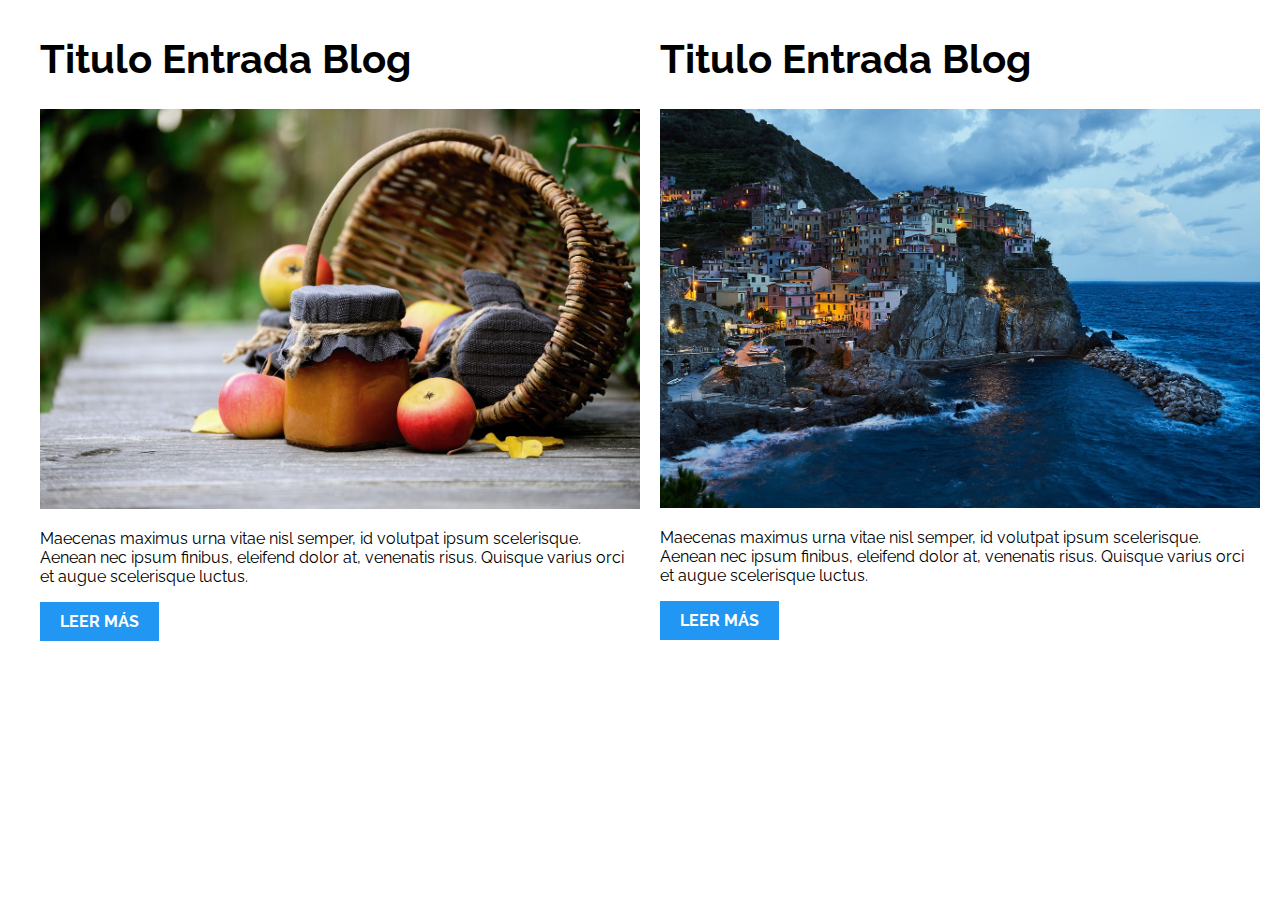
<file: 01-2columnas_iguales_css_grid/index.html>
<!DOCTYPE html>
<html>

<head>
    <meta charset="utf-8">
    <title>Patrones Responsive Web Design - 2 Columnas</title>
    <link rel="stylesheet" href="https://necolas.github.io/normalize.css/8.0.1/normalize.css">
    <link href="https://fonts.googleapis.com/css?family=Raleway:400,700,900" rel="stylesheet">
    <link rel="stylesheet" href="css/styles.css">
    <meta name="viewport" content="width=device-width, initial-scale=1">
</head>

<body>

    <div class="contenedor dos-columnas">
        <article class="entrada-blog">
            <h1>Titulo Entrada Blog</h1>
            <img src="img/imagen1.jpg">
            <p>Maecenas maximus urna vitae nisl semper, id volutpat ipsum scelerisque. Aenean nec ipsum finibus, eleifend dolor at, venenatis risus. Quisque varius orci et augue scelerisque luctus.</p>
            <a href="#">Leer más</a>
        </article>
        <article class="entrada-blog">
            <h1>Titulo Entrada Blog</h1>
            <img src="img/imagen2.jpg">
            <p>Maecenas maximus urna vitae nisl semper, id volutpat ipsum scelerisque. Aenean nec ipsum finibus, eleifend dolor at, venenatis risus. Quisque varius orci et augue scelerisque luctus.</p>
            <a href="#">Leer más</a>
        </article>
    </div>

</body>

</html>
</file>
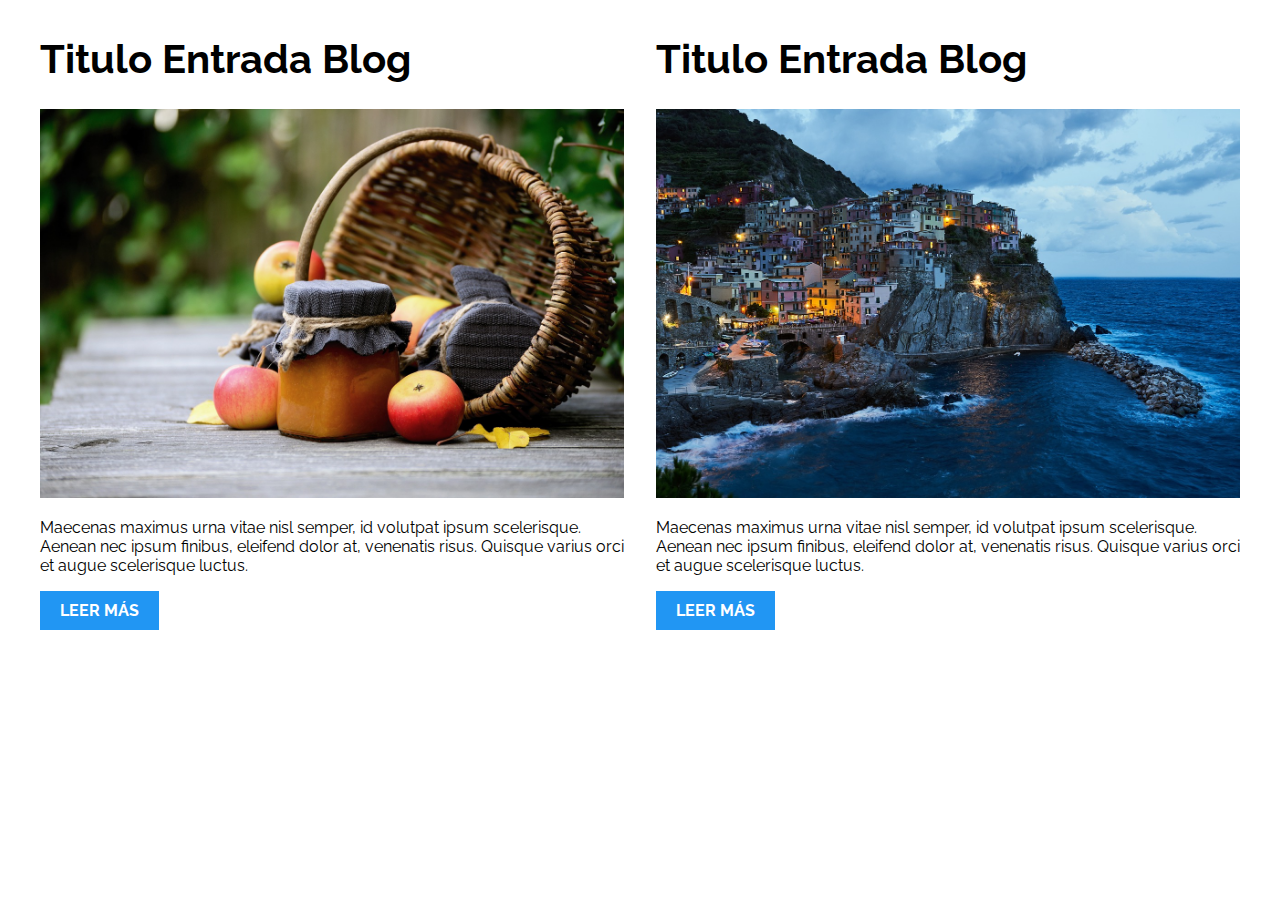
<file: 02-2columnas_iguales_flexbox/index.html>
<!DOCTYPE html>
<html>

<head>
    <meta charset="utf-8">
    <title>Patrones Responsive Web Design - 2 Columnas</title>
    <link rel="stylesheet" href="https://necolas.github.io/normalize.css/8.0.1/normalize.css">
    <link href="https://fonts.googleapis.com/css?family=Raleway:400,700,900" rel="stylesheet">
    <link rel="stylesheet" href="css/styles.css">
    <meta name="viewport" content="width=device-width, initial-scale=1">
</head>

<body>
    <div class="contenedor dos-columnas">
        <article class="entrada-blog">
            <h1>Titulo Entrada Blog</h1>
            <img src="img/imagen1.jpg">
            <p>Maecenas maximus urna vitae nisl semper, id volutpat ipsum scelerisque. Aenean nec ipsum finibus, eleifend dolor at, venenatis risus. Quisque varius orci et augue scelerisque luctus.</p>
            <a href="#">Leer más</a>
        </article>
        <article class="entrada-blog">
            <h1>Titulo Entrada Blog</h1>
            <img src="img/imagen2.jpg">
            <p>Maecenas maximus urna vitae nisl semper, id volutpat ipsum scelerisque. Aenean nec ipsum finibus, eleifend dolor at, venenatis risus. Quisque varius orci et augue scelerisque luctus.</p>
            <a href="#">Leer más</a>
        </article>
    </div>

</body>

</html>
</file>
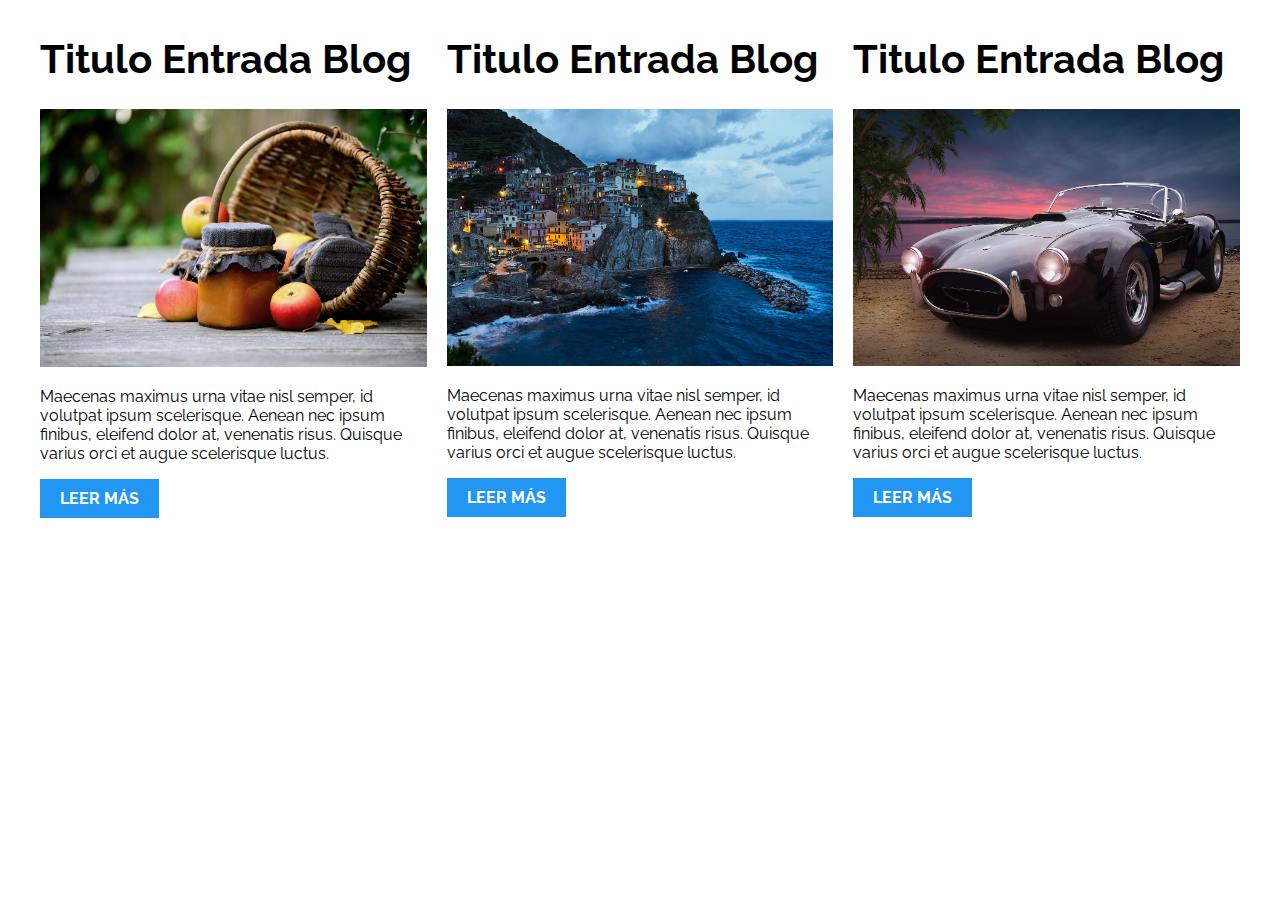
<file: 03-3columnas_iguales_css_grid/index.html>
<!DOCTYPE html>
<html>

<head>
    <meta charset="utf-8">
    <title>Patrones Responsive Web Design - 3 Columnas Iguales</title>
    <link rel="stylesheet" href="https://necolas.github.io/normalize.css/8.0.1/normalize.css">
    <link href="https://fonts.googleapis.com/css?family=Raleway:400,700,900" rel="stylesheet">
    <link rel="stylesheet" href="css/styles.css">
    <meta name="viewport" content="width=device-width, initial-scale=1">
</head>

<body>

    <div class="contenedor tres-columnas">
        <article class="entrada-blog">
            <h1>Titulo Entrada Blog</h1>
            <img src="img/imagen1.jpg">
            <p>Maecenas maximus urna vitae nisl semper, id volutpat ipsum scelerisque. Aenean nec ipsum finibus, eleifend dolor at, venenatis risus. Quisque varius orci et augue scelerisque luctus.</p>
            <a href="#">Leer más</a>
        </article>

        <article class="entrada-blog">
            <h1>Titulo Entrada Blog</h1>
            <img src="img/imagen2.jpg">

            <p>Maecenas maximus urna vitae nisl semper, id volutpat ipsum scelerisque. Aenean nec ipsum finibus, eleifend dolor at, venenatis risus. Quisque varius orci et augue scelerisque luctus.</p>
            <a href="#">Leer más</a>
        </article>

        <article class="entrada-blog">
            <h1>Titulo Entrada Blog</h1>
            <img src="img/imagen3.jpg">

            <p>Maecenas maximus urna vitae nisl semper, id volutpat ipsum scelerisque. Aenean nec ipsum finibus, eleifend dolor at, venenatis risus. Quisque varius orci et augue scelerisque luctus.</p>
            <a href="#">Leer más</a>
        </article>
    </div>

</body>

</html>
</file>
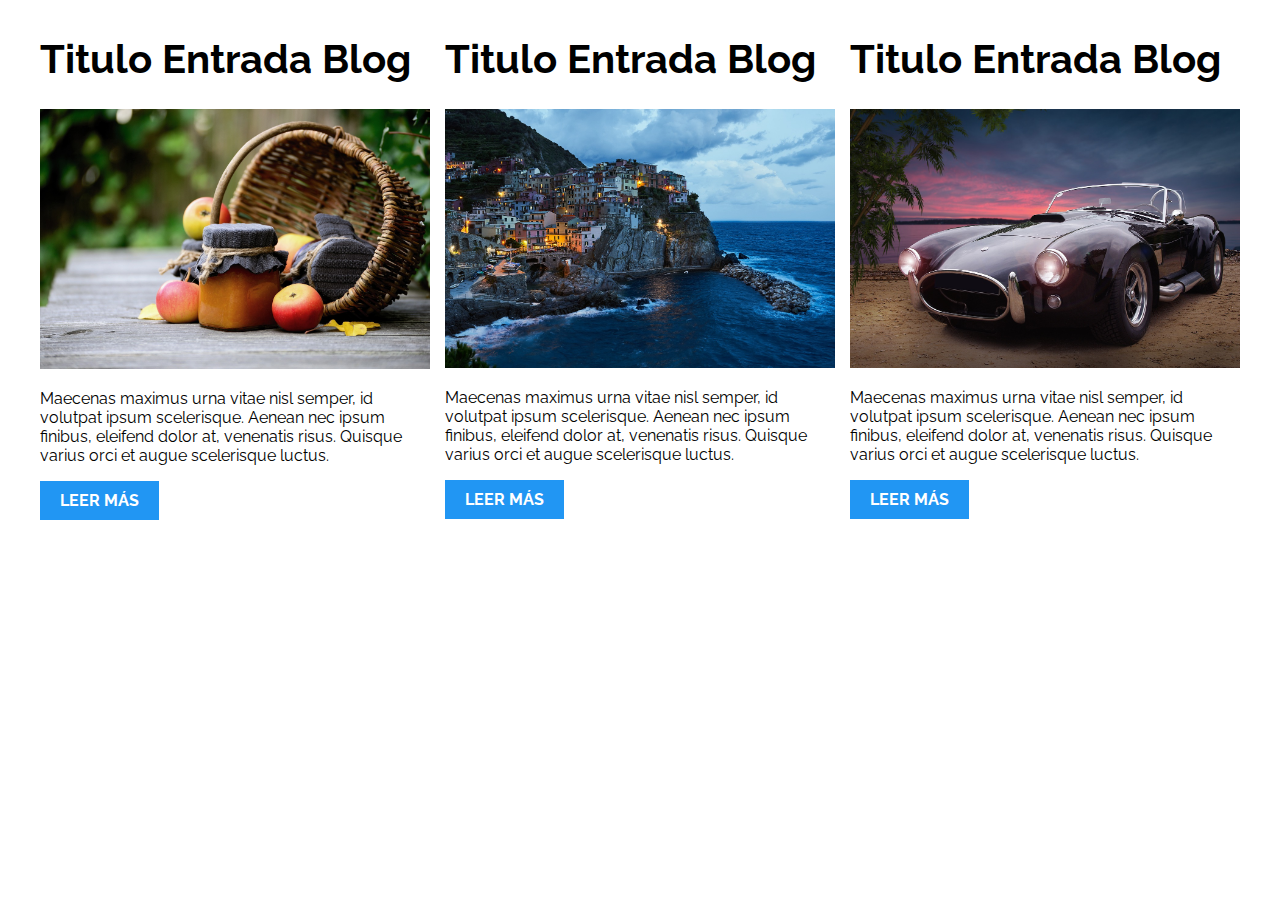
<file: 04-3columnas_iguales_flexbox/index.html>
<!DOCTYPE html>
<html>

<head>
    <meta charset="utf-8">
    <title>Patrones Responsive Web Design - 3 Columnas Iguales</title>
    <link rel="stylesheet" href="https://necolas.github.io/normalize.css/8.0.1/normalize.css">
    <link href="https://fonts.googleapis.com/css?family=Raleway:400,700,900" rel="stylesheet">
    <link rel="stylesheet" href="css/styles.css">
    <meta name="viewport" content="width=device-width, initial-scale=1">
</head>

<body>

    <div class="contenedor tres-columnas">
        <article class="entrada-blog">
            <h1>Titulo Entrada Blog</h1>
            <img src="img/imagen1.jpg">
            <p>Maecenas maximus urna vitae nisl semper, id volutpat ipsum scelerisque. Aenean nec ipsum finibus, eleifend dolor at, venenatis risus. Quisque varius orci et augue scelerisque luctus.</p>
            <a href="#">Leer más</a>
        </article>

        <article class="entrada-blog">
            <h1>Titulo Entrada Blog</h1>
            <img src="img/imagen2.jpg">

            <p>Maecenas maximus urna vitae nisl semper, id volutpat ipsum scelerisque. Aenean nec ipsum finibus, eleifend dolor at, venenatis risus. Quisque varius orci et augue scelerisque luctus.</p>
            <a href="#">Leer más</a>
        </article>

        <article class="entrada-blog">
            <h1>Titulo Entrada Blog</h1>
            <img src="img/imagen3.jpg">

            <p>Maecenas maximus urna vitae nisl semper, id volutpat ipsum scelerisque. Aenean nec ipsum finibus, eleifend dolor at, venenatis risus. Quisque varius orci et augue scelerisque luctus.</p>
            <a href="#">Leer más</a>
        </article>
    </div>
</body>

</html>
</file>
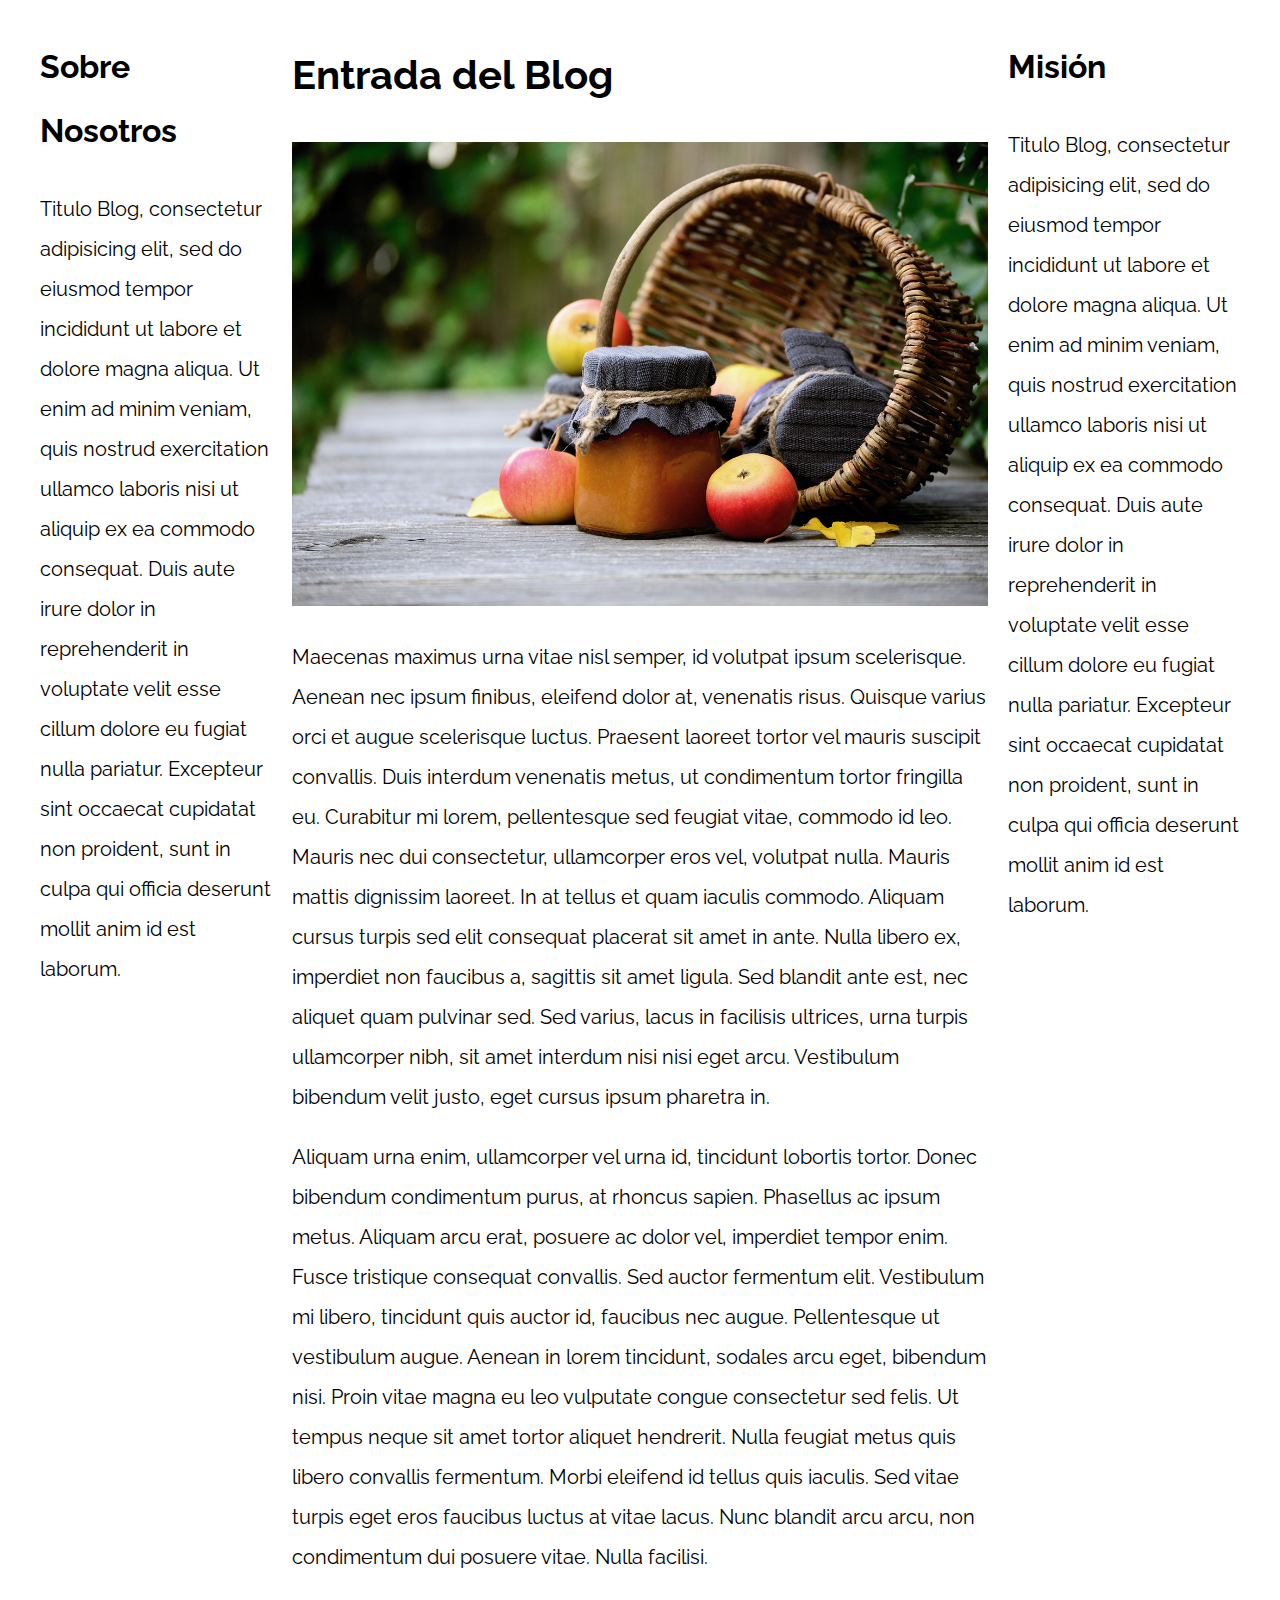
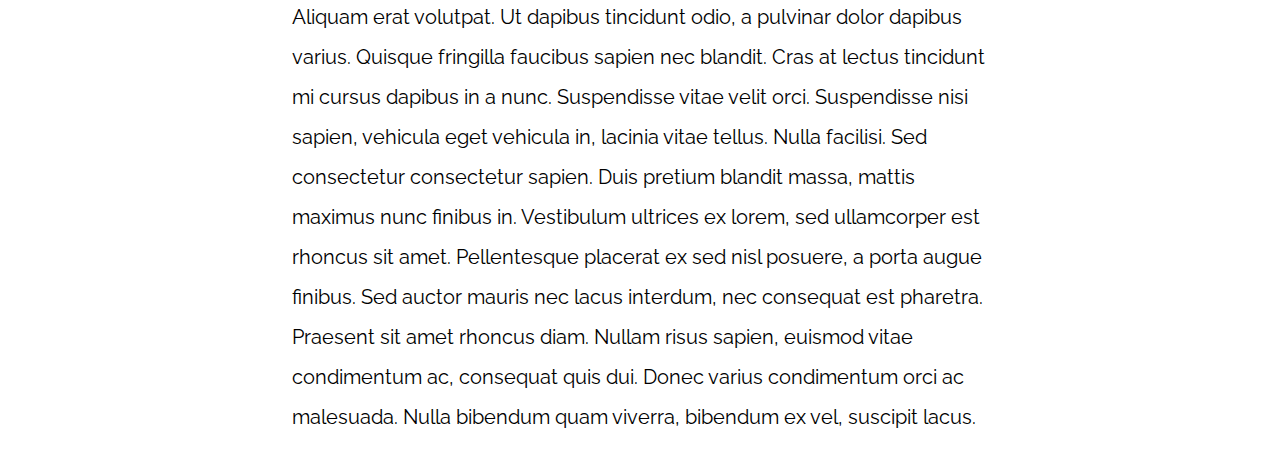
<file: 05-3columnas_css_grid/index.html>
<!DOCTYPE html>
<html>

<head>
    <meta charset="utf-8">
    <title>Patrones Responsive Web Design</title>
    <link rel="stylesheet" href="https://necolas.github.io/normalize.css/8.0.1/normalize.css">
    <link href="https://fonts.googleapis.com/css?family=Raleway:400,700,900" rel="stylesheet">
    <link rel="stylesheet" href="css/styles.css">
    <meta name="viewport" content="width=device-width, initial-scale=1">
</head>

<body>

    <div class="contenedor contenedor-grid">
        <main class="contenenedor-principal">
            <article>
                <h1>Entrada del Blog</h1>
                <img src="img/imagen1.jpg">

                <p>Maecenas maximus urna vitae nisl semper, id volutpat ipsum scelerisque. Aenean nec ipsum finibus, eleifend dolor at, venenatis risus. Quisque varius orci et augue scelerisque luctus. Praesent laoreet tortor vel mauris suscipit convallis.
                    Duis interdum venenatis metus, ut condimentum tortor fringilla eu. Curabitur mi lorem, pellentesque sed feugiat vitae, commodo id leo. Mauris nec dui consectetur, ullamcorper eros vel, volutpat nulla. Mauris mattis dignissim laoreet.
                    In at tellus et quam iaculis commodo. Aliquam cursus turpis sed elit consequat placerat sit amet in ante. Nulla libero ex, imperdiet non faucibus a, sagittis sit amet ligula. Sed blandit ante est, nec aliquet quam pulvinar sed. Sed
                    varius, lacus in facilisis ultrices, urna turpis ullamcorper nibh, sit amet interdum nisi nisi eget arcu. Vestibulum bibendum velit justo, eget cursus ipsum pharetra in.</p>

                <p>Aliquam urna enim, ullamcorper vel urna id, tincidunt lobortis tortor. Donec bibendum condimentum purus, at rhoncus sapien. Phasellus ac ipsum metus. Aliquam arcu erat, posuere ac dolor vel, imperdiet tempor enim. Fusce tristique consequat
                    convallis. Sed auctor fermentum elit. Vestibulum mi libero, tincidunt quis auctor id, faucibus nec augue. Pellentesque ut vestibulum augue. Aenean in lorem tincidunt, sodales arcu eget, bibendum nisi. Proin vitae magna eu leo vulputate
                    congue consectetur sed felis. Ut tempus neque sit amet tortor aliquet hendrerit. Nulla feugiat metus quis libero convallis fermentum. Morbi eleifend id tellus quis iaculis. Sed vitae turpis eget eros faucibus luctus at vitae lacus.
                    Nunc blandit arcu arcu, non condimentum dui posuere vitae. Nulla facilisi.</p>

                <p>Aliquam erat volutpat. Ut dapibus tincidunt odio, a pulvinar dolor dapibus varius. Quisque fringilla faucibus sapien nec blandit. Cras at lectus tincidunt mi cursus dapibus in a nunc. Suspendisse vitae velit orci. Suspendisse nisi sapien,
                    vehicula eget vehicula in, lacinia vitae tellus. Nulla facilisi. Sed consectetur consectetur sapien. Duis pretium blandit massa, mattis maximus nunc finibus in. Vestibulum ultrices ex lorem, sed ullamcorper est rhoncus sit amet. Pellentesque
                    placerat ex sed nisl posuere, a porta augue finibus. Sed auctor mauris nec lacus interdum, nec consequat est pharetra. Praesent sit amet rhoncus diam. Nullam risus sapien, euismod vitae condimentum ac, consequat quis dui. Donec varius
                    condimentum orci ac malesuada. Nulla bibendum quam viverra, bibendum ex vel, suscipit lacus.</p>

            </article>
        </main>

        <aside class="sidebar-1">
            <h2>Sobre Nosotros</h2>
            <p>Titulo Blog, consectetur adipisicing elit, sed do eiusmod tempor incididunt ut labore et dolore magna aliqua. Ut enim ad minim veniam, quis nostrud exercitation ullamco laboris nisi ut aliquip ex ea commodo consequat. Duis aute irure dolor
                in reprehenderit in voluptate velit esse cillum dolore eu fugiat nulla pariatur. Excepteur sint occaecat cupidatat non proident, sunt in culpa qui officia deserunt mollit anim id est laborum.</p>
        </aside>
        <aside class="sidebar-2">
            <h2>Misión</h2>
            <p>Titulo Blog, consectetur adipisicing elit, sed do eiusmod tempor incididunt ut labore et dolore magna aliqua. Ut enim ad minim veniam, quis nostrud exercitation ullamco laboris nisi ut aliquip ex ea commodo consequat. Duis aute irure dolor
                in reprehenderit in voluptate velit esse cillum dolore eu fugiat nulla pariatur. Excepteur sint occaecat cupidatat non proident, sunt in culpa qui officia deserunt mollit anim id est laborum.</p>
        </aside>
    </div>

</body>

</html>
</file>
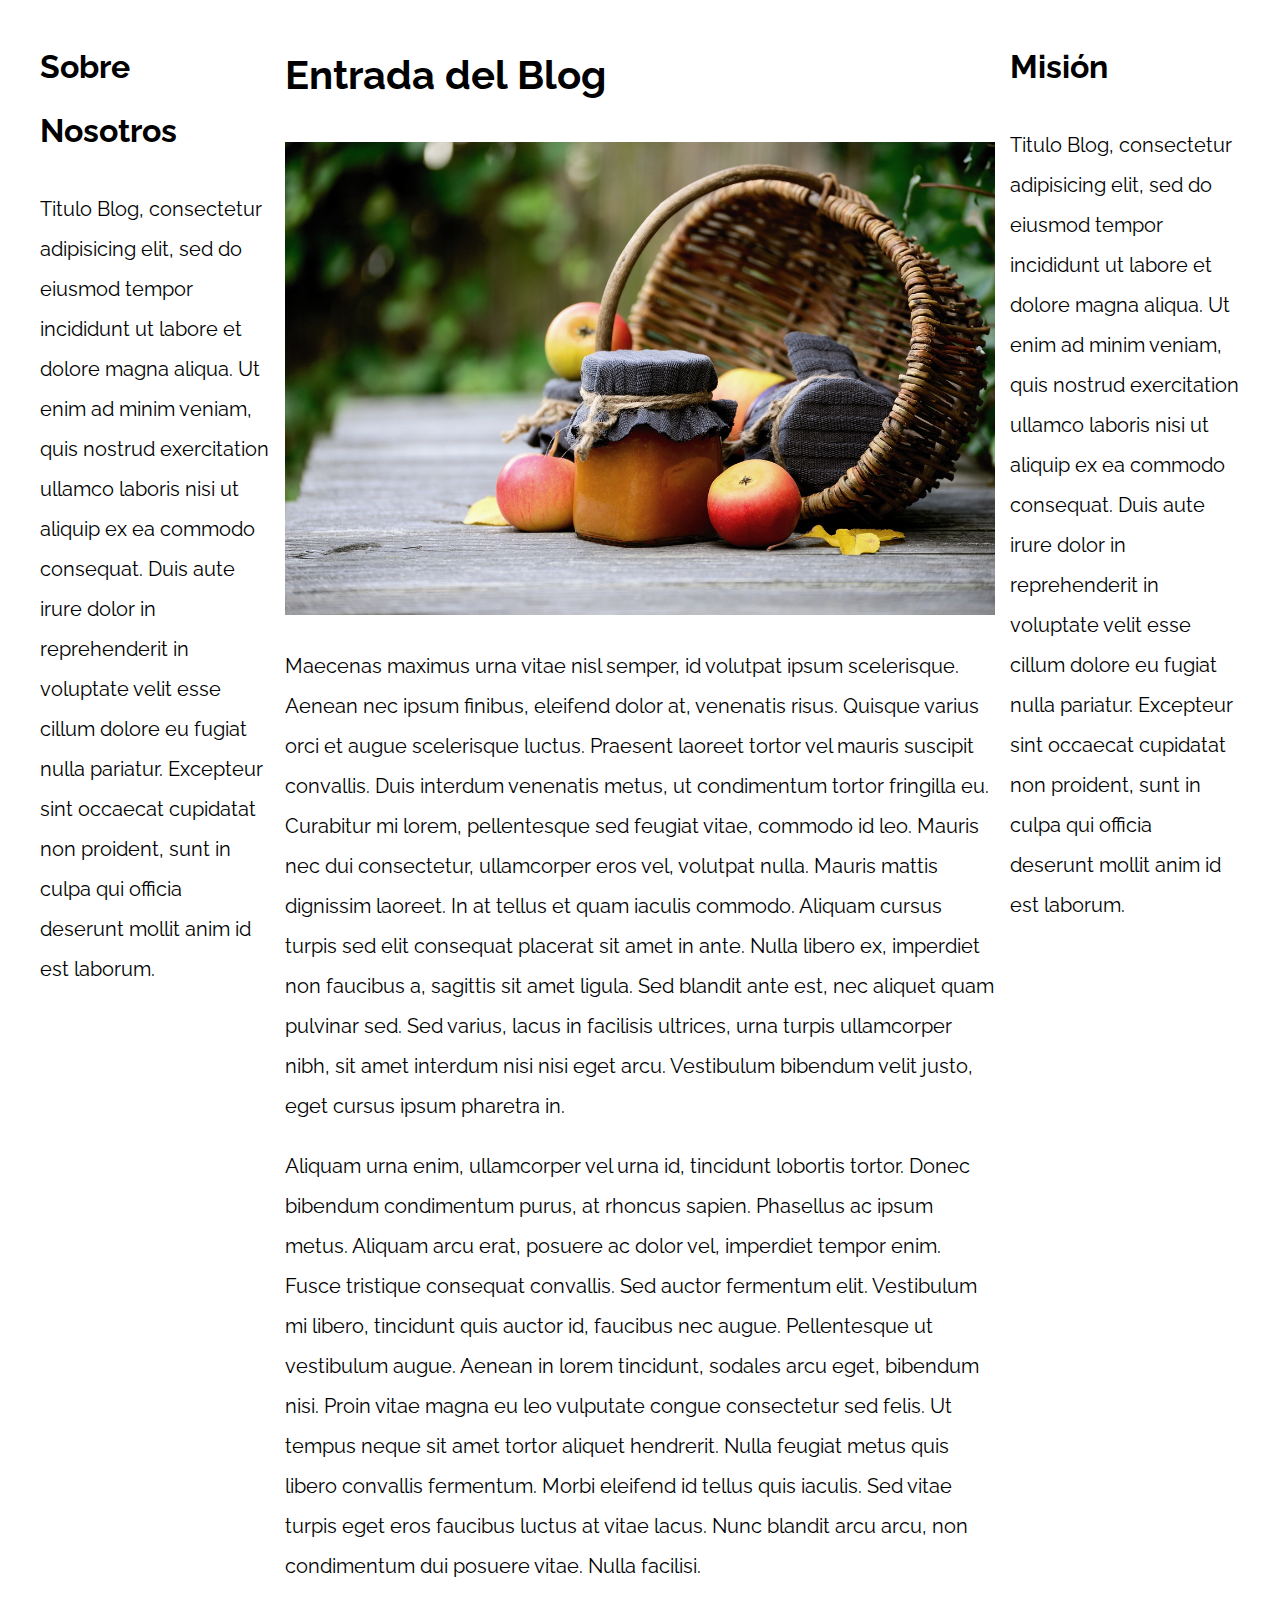
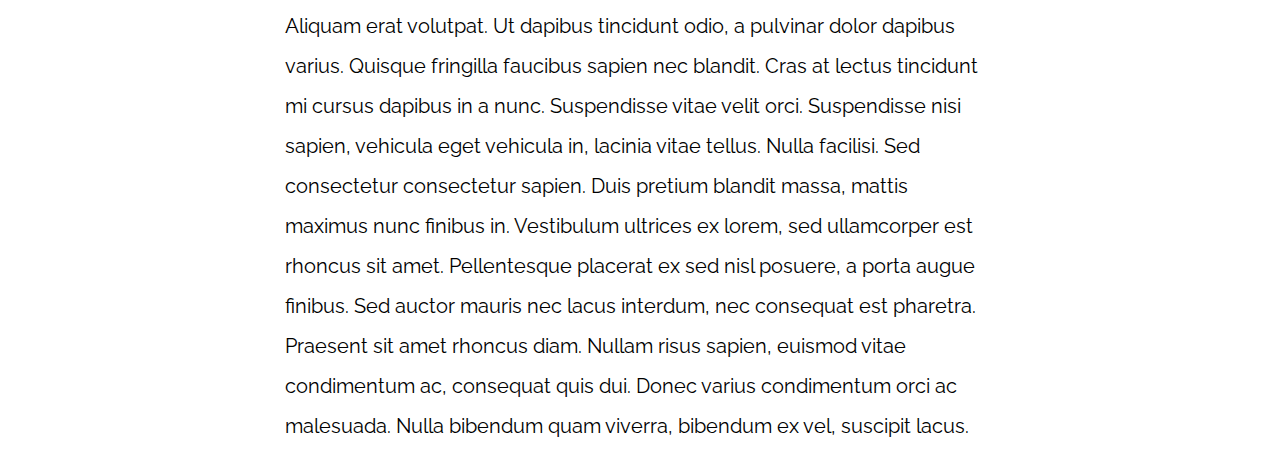
<file: 06-3columnas_flexbox/index.html>
<!DOCTYPE html>
<html>

<head>
    <meta charset="utf-8">
    <title>Patrones Responsive Web Design</title>
    <link rel="stylesheet" href="https://necolas.github.io/normalize.css/8.0.1/normalize.css">
    <link href="https://fonts.googleapis.com/css?family=Raleway:400,700,900" rel="stylesheet">
    <link rel="stylesheet" href="css/styles.css">
    <meta name="viewport" content="width=device-width, initial-scale=1">
</head>

<body>

    <div class="contenedor contenedor-flex">
        <main class="contenido-principal">
            <article>
                <h1>Entrada del Blog</h1>
                <img src="img/imagen1.jpg">

                <p>Maecenas maximus urna vitae nisl semper, id volutpat ipsum scelerisque. Aenean nec ipsum finibus, eleifend dolor at, venenatis risus. Quisque varius orci et augue scelerisque luctus. Praesent laoreet tortor vel mauris suscipit convallis.
                    Duis interdum venenatis metus, ut condimentum tortor fringilla eu. Curabitur mi lorem, pellentesque sed feugiat vitae, commodo id leo. Mauris nec dui consectetur, ullamcorper eros vel, volutpat nulla. Mauris mattis dignissim laoreet.
                    In at tellus et quam iaculis commodo. Aliquam cursus turpis sed elit consequat placerat sit amet in ante. Nulla libero ex, imperdiet non faucibus a, sagittis sit amet ligula. Sed blandit ante est, nec aliquet quam pulvinar sed. Sed
                    varius, lacus in facilisis ultrices, urna turpis ullamcorper nibh, sit amet interdum nisi nisi eget arcu. Vestibulum bibendum velit justo, eget cursus ipsum pharetra in.</p>

                <p>Aliquam urna enim, ullamcorper vel urna id, tincidunt lobortis tortor. Donec bibendum condimentum purus, at rhoncus sapien. Phasellus ac ipsum metus. Aliquam arcu erat, posuere ac dolor vel, imperdiet tempor enim. Fusce tristique consequat
                    convallis. Sed auctor fermentum elit. Vestibulum mi libero, tincidunt quis auctor id, faucibus nec augue. Pellentesque ut vestibulum augue. Aenean in lorem tincidunt, sodales arcu eget, bibendum nisi. Proin vitae magna eu leo vulputate
                    congue consectetur sed felis. Ut tempus neque sit amet tortor aliquet hendrerit. Nulla feugiat metus quis libero convallis fermentum. Morbi eleifend id tellus quis iaculis. Sed vitae turpis eget eros faucibus luctus at vitae lacus.
                    Nunc blandit arcu arcu, non condimentum dui posuere vitae. Nulla facilisi.</p>

                <p>Aliquam erat volutpat. Ut dapibus tincidunt odio, a pulvinar dolor dapibus varius. Quisque fringilla faucibus sapien nec blandit. Cras at lectus tincidunt mi cursus dapibus in a nunc. Suspendisse vitae velit orci. Suspendisse nisi sapien,
                    vehicula eget vehicula in, lacinia vitae tellus. Nulla facilisi. Sed consectetur consectetur sapien. Duis pretium blandit massa, mattis maximus nunc finibus in. Vestibulum ultrices ex lorem, sed ullamcorper est rhoncus sit amet. Pellentesque
                    placerat ex sed nisl posuere, a porta augue finibus. Sed auctor mauris nec lacus interdum, nec consequat est pharetra. Praesent sit amet rhoncus diam. Nullam risus sapien, euismod vitae condimentum ac, consequat quis dui. Donec varius
                    condimentum orci ac malesuada. Nulla bibendum quam viverra, bibendum ex vel, suscipit lacus.</p>

            </article>
        </main>

        <aside class="sidebar-1 sidebar">
            <h2>Sobre Nosotros</h2>
            <p>Titulo Blog, consectetur adipisicing elit, sed do eiusmod tempor incididunt ut labore et dolore magna aliqua. Ut enim ad minim veniam, quis nostrud exercitation ullamco laboris nisi ut aliquip ex ea commodo consequat. Duis aute irure dolor
                in reprehenderit in voluptate velit esse cillum dolore eu fugiat nulla pariatur. Excepteur sint occaecat cupidatat non proident, sunt in culpa qui officia deserunt mollit anim id est laborum.</p>
        </aside>
        <aside class="sidebar-2 sidebar">
            <h2>Misión</h2>
            <p>Titulo Blog, consectetur adipisicing elit, sed do eiusmod tempor incididunt ut labore et dolore magna aliqua. Ut enim ad minim veniam, quis nostrud exercitation ullamco laboris nisi ut aliquip ex ea commodo consequat. Duis aute irure dolor
                in reprehenderit in voluptate velit esse cillum dolore eu fugiat nulla pariatur. Excepteur sint occaecat cupidatat non proident, sunt in culpa qui officia deserunt mollit anim id est laborum.</p>
        </aside>
    </div>

</body>

</html>
</file>
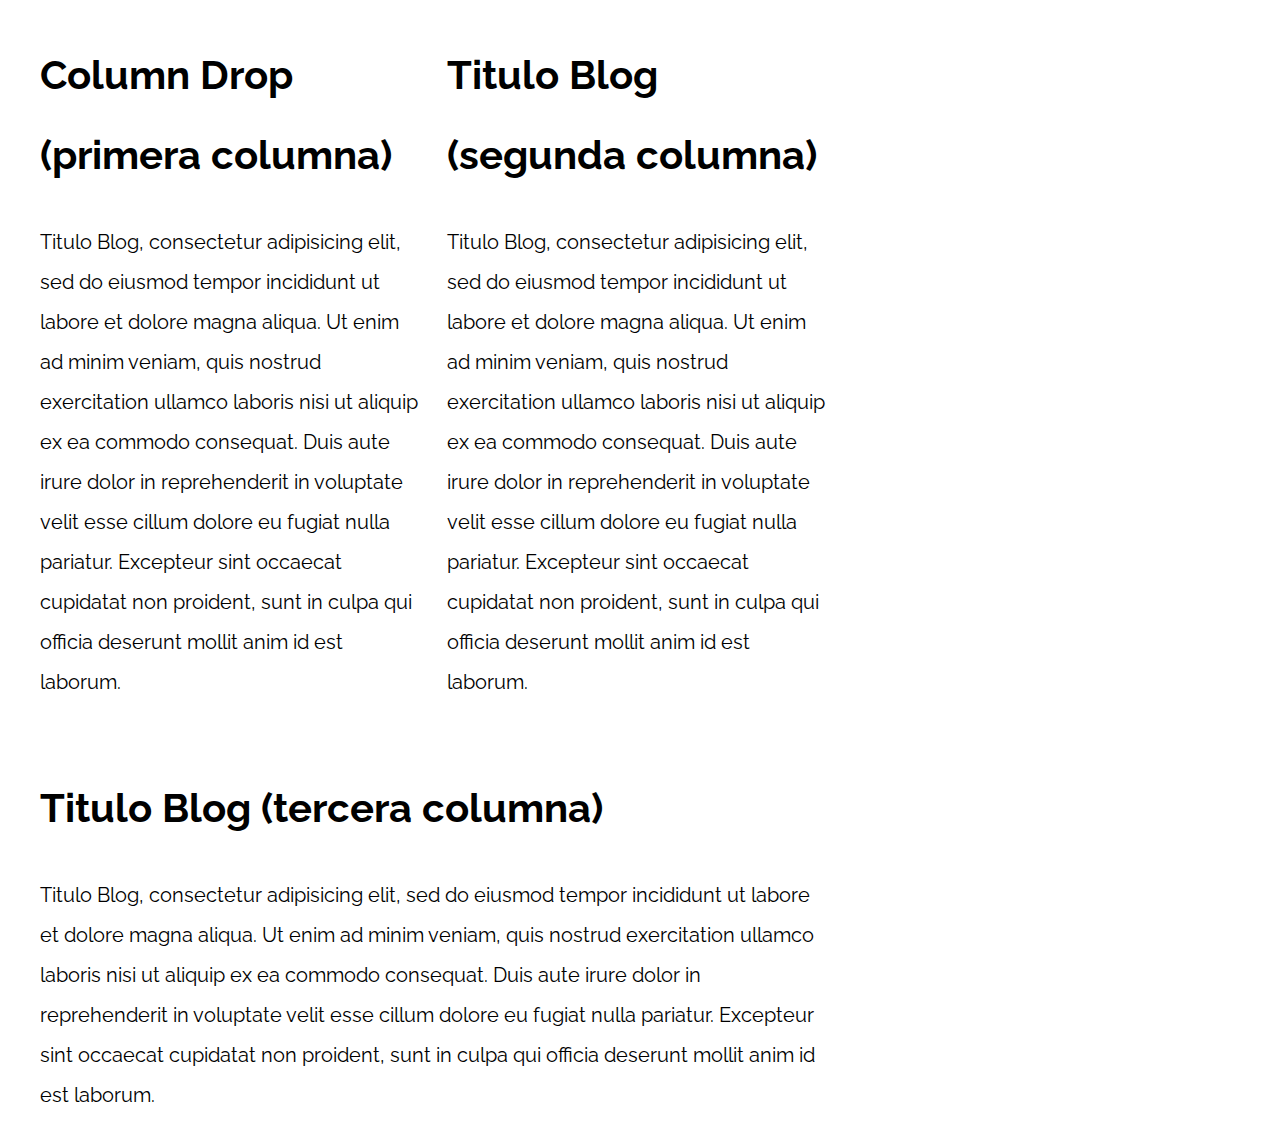
<file: 07-column_drop_css_grid/index.html>
<!DOCTYPE html>
<html>

<head>
    <meta charset="utf-8">
    <title>Patrones Responsive Web Design</title>
    <link rel="stylesheet" href="https://necolas.github.io/normalize.css/8.0.1/normalize.css">
    <link href="https://fonts.googleapis.com/css?family=Raleway:400,700,900" rel="stylesheet">
    <link rel="stylesheet" href="css/styles.css">
    <meta name="viewport" content="width=device-width, initial-scale=1">
</head>

<body>

    <div class="contenedor column-drop-css">
        <main>
            <h1>Column Drop (primera columna)</h1>
            <p>
                Titulo Blog, consectetur adipisicing elit, sed do eiusmod tempor incididunt ut labore et dolore magna aliqua. Ut enim ad minim veniam, quis nostrud exercitation ullamco laboris nisi ut aliquip ex ea commodo consequat. Duis aute irure dolor in reprehenderit
                in voluptate velit esse cillum dolore eu fugiat nulla pariatur. Excepteur sint occaecat cupidatat non proident, sunt in culpa qui officia deserunt mollit anim id est laborum.
            </p>
        </main>

        <aside class="primera">
            <h1>Titulo Blog (segunda columna)</h1>
            <p>
                Titulo Blog, consectetur adipisicing elit, sed do eiusmod tempor incididunt ut labore et dolore magna aliqua. Ut enim ad minim veniam, quis nostrud exercitation ullamco laboris nisi ut aliquip ex ea commodo consequat. Duis aute irure dolor in reprehenderit
                in voluptate velit esse cillum dolore eu fugiat nulla pariatur. Excepteur sint occaecat cupidatat non proident, sunt in culpa qui officia deserunt mollit anim id est laborum.
            </p>
        </aside>

        <aside class="segunda">
            <h1>Titulo Blog (tercera columna)</h1>
            <p>
                Titulo Blog, consectetur adipisicing elit, sed do eiusmod tempor incididunt ut labore et dolore magna aliqua. Ut enim ad minim veniam, quis nostrud exercitation ullamco laboris nisi ut aliquip ex ea commodo consequat. Duis aute irure dolor in reprehenderit
                in voluptate velit esse cillum dolore eu fugiat nulla pariatur. Excepteur sint occaecat cupidatat non proident, sunt in culpa qui officia deserunt mollit anim id est laborum.
            </p>
        </aside>
    </div>

</body>

</html>
</file>
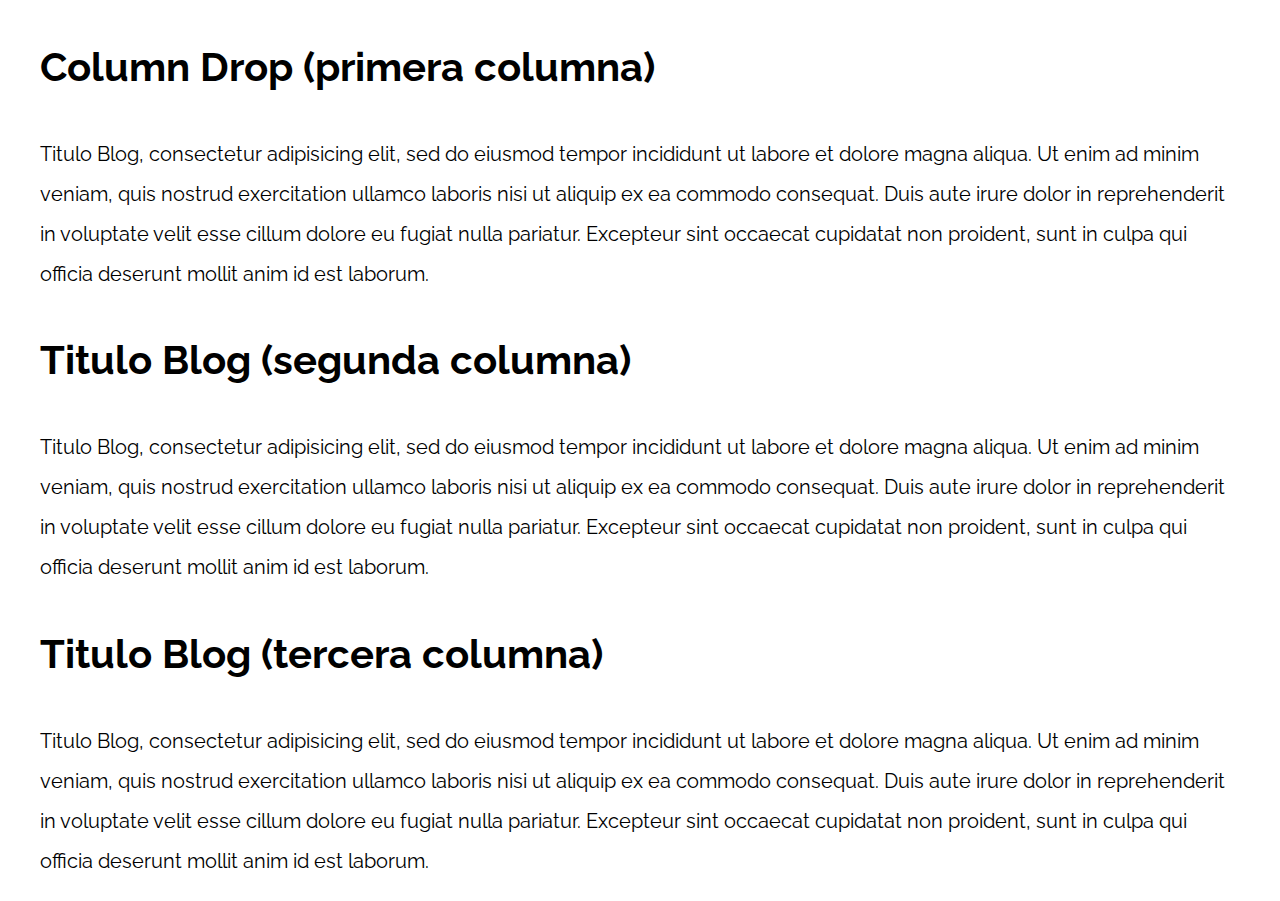
<file: 08-column_drop_flexbox/index.html>
<!DOCTYPE html>
<html>

<head>
    <meta charset="utf-8">
    <title>Patrones Responsive Web Design</title>
    <link rel="stylesheet" href="https://necolas.github.io/normalize.css/8.0.1/normalize.css">
    <link href="https://fonts.googleapis.com/css?family=Raleway:400,700,900" rel="stylesheet">
    <link rel="stylesheet" href="css/styles.css">
    <meta name="viewport" content="width=device-width, initial-scale=1">
</head>

<body>

    <div class="contenedor">
        <main>
            <h1>Column Drop (primera columna)</h1>
            <p>
                Titulo Blog, consectetur adipisicing elit, sed do eiusmod tempor incididunt ut labore et dolore magna aliqua. Ut enim ad minim veniam, quis nostrud exercitation ullamco laboris nisi ut aliquip ex ea commodo consequat. Duis aute irure dolor in reprehenderit
                in voluptate velit esse cillum dolore eu fugiat nulla pariatur. Excepteur sint occaecat cupidatat non proident, sunt in culpa qui officia deserunt mollit anim id est laborum.
            </p>
        </main>

        <aside>
            <h1>Titulo Blog (segunda columna)</h1>
            <p>
                Titulo Blog, consectetur adipisicing elit, sed do eiusmod tempor incididunt ut labore et dolore magna aliqua. Ut enim ad minim veniam, quis nostrud exercitation ullamco laboris nisi ut aliquip ex ea commodo consequat. Duis aute irure dolor in reprehenderit
                in voluptate velit esse cillum dolore eu fugiat nulla pariatur. Excepteur sint occaecat cupidatat non proident, sunt in culpa qui officia deserunt mollit anim id est laborum.
            </p>
        </aside>

        <aside>
            <h1>Titulo Blog (tercera columna)</h1>
            <p>
                Titulo Blog, consectetur adipisicing elit, sed do eiusmod tempor incididunt ut labore et dolore magna aliqua. Ut enim ad minim veniam, quis nostrud exercitation ullamco laboris nisi ut aliquip ex ea commodo consequat. Duis aute irure dolor in reprehenderit
                in voluptate velit esse cillum dolore eu fugiat nulla pariatur. Excepteur sint occaecat cupidatat non proident, sunt in culpa qui officia deserunt mollit anim id est laborum.
            </p>
        </aside>
    </div>

</body>

</html>
</file>
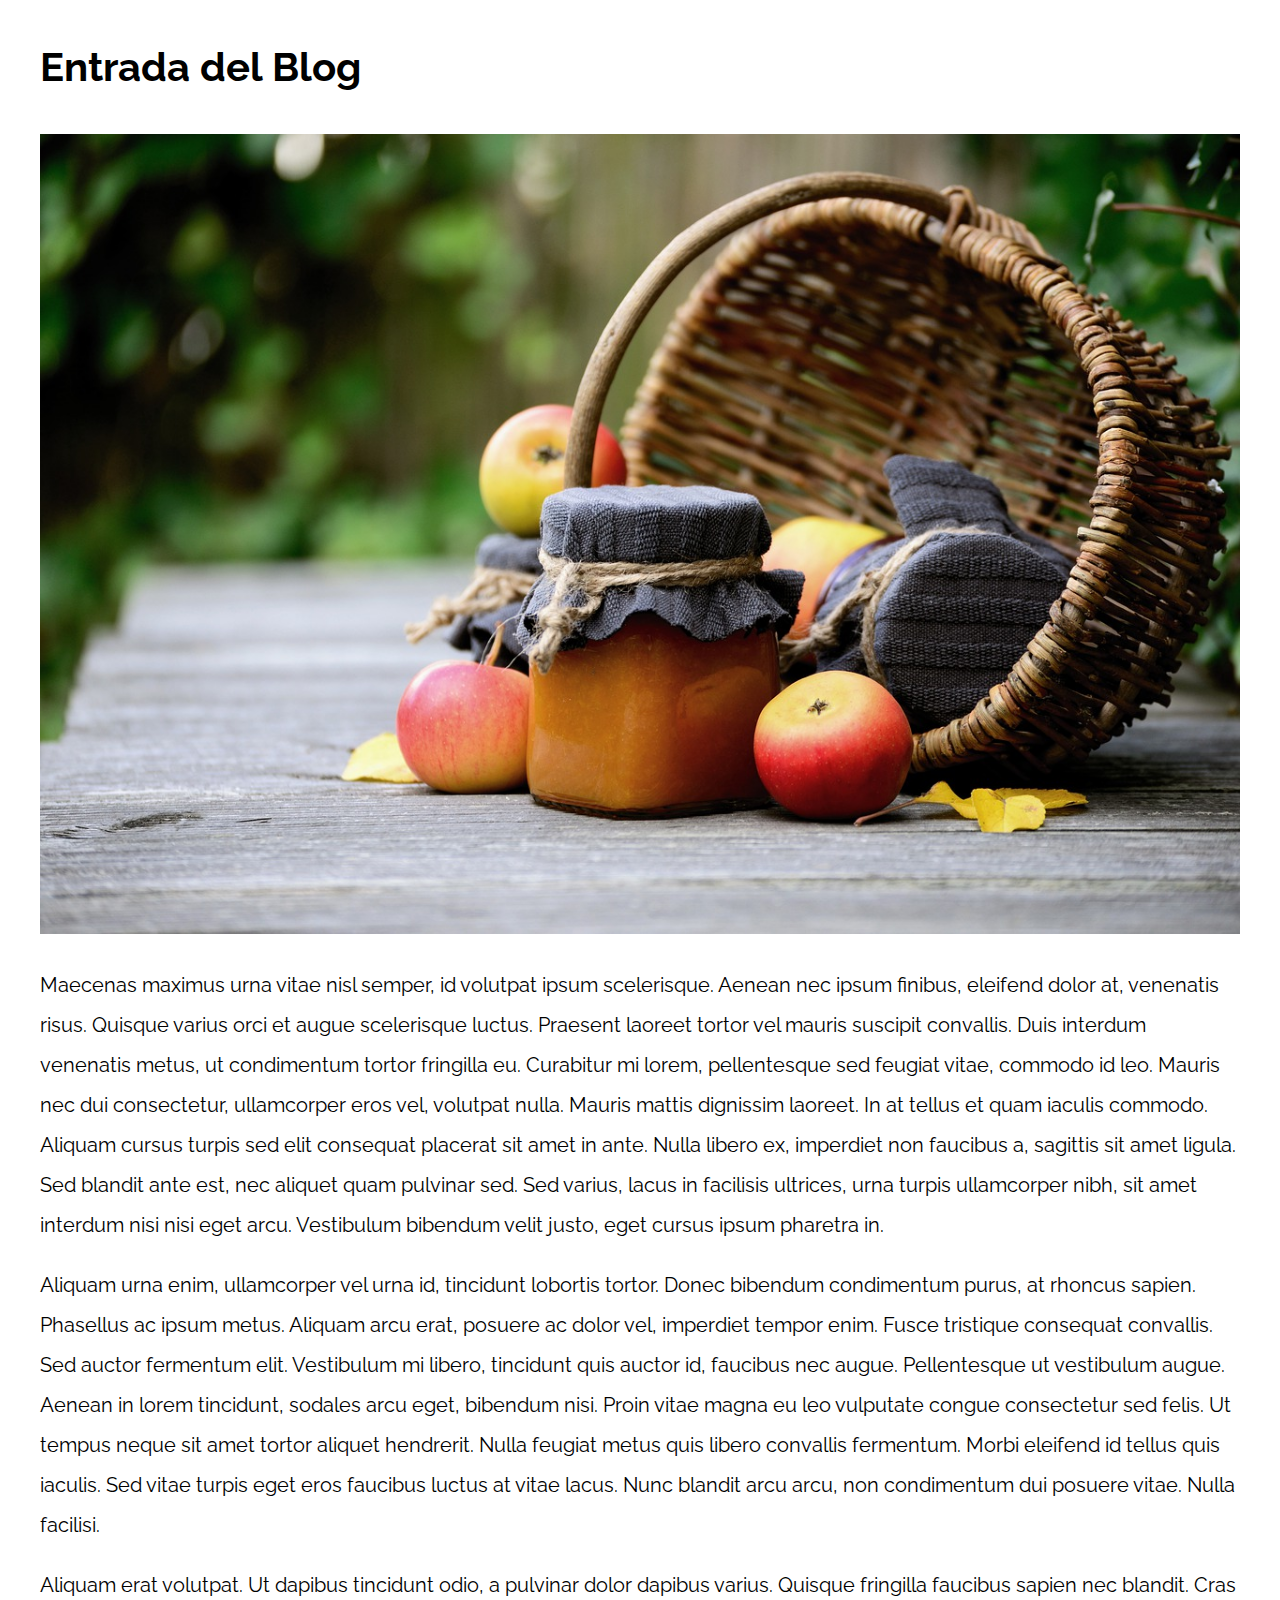
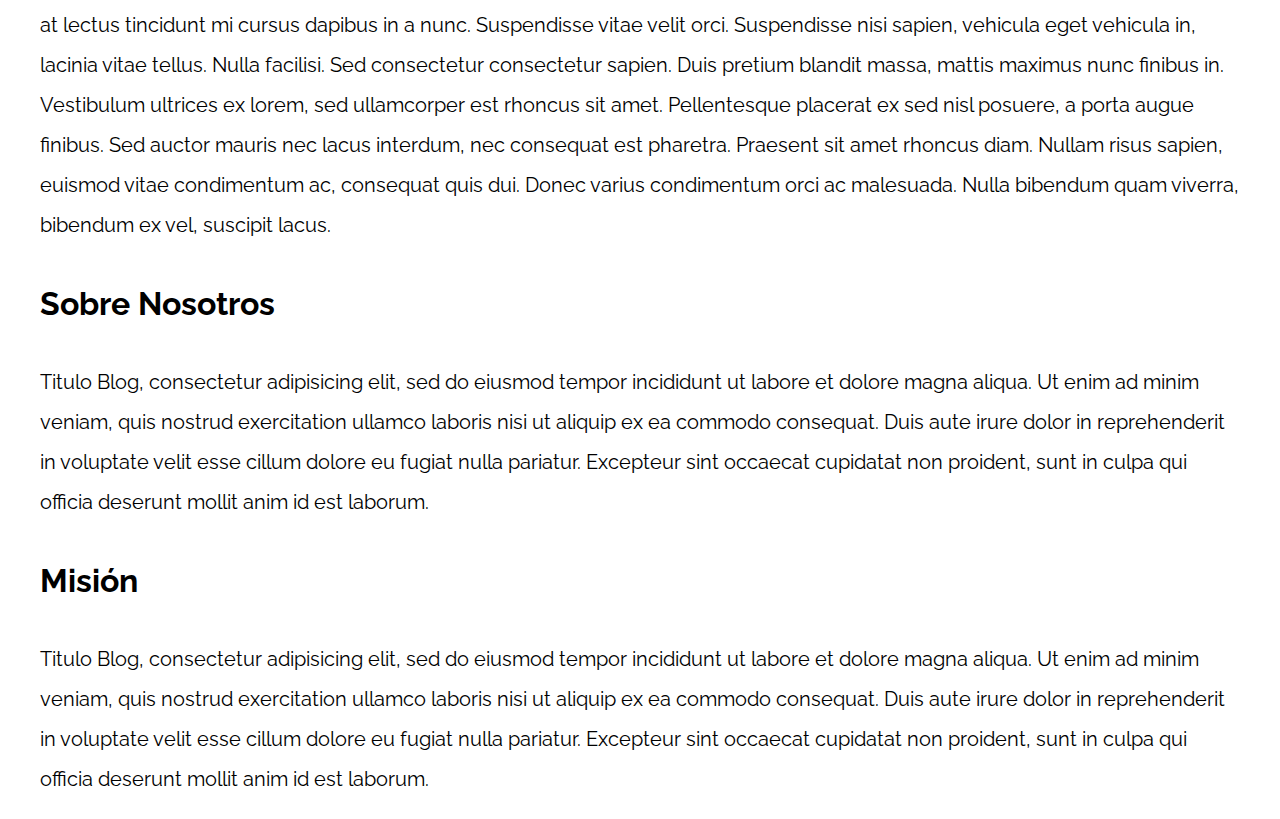
<file: 09-con_sidebar_css_grid/index.html>
<!DOCTYPE html>
<html>

<head>
    <meta charset="utf-8">
    <title>Patrones Responsive Web Design</title>
    <link rel="stylesheet" href="https://necolas.github.io/normalize.css/8.0.1/normalize.css">
    <link href="https://fonts.googleapis.com/css?family=Raleway:400,700,900" rel="stylesheet">
    <link rel="stylesheet" href="css/styles.css">
    <meta name="viewport" content="width=device-width, initial-scale=1">
</head>

<body>

    <div class="contenedor">
        <article>
            <h1>Entrada del Blog</h1>
            <img src="img/imagen1.jpg">

            <p>Maecenas maximus urna vitae nisl semper, id volutpat ipsum scelerisque. Aenean nec ipsum finibus, eleifend dolor at, venenatis risus. Quisque varius orci et augue scelerisque luctus. Praesent laoreet tortor vel mauris suscipit convallis. Duis
                interdum venenatis metus, ut condimentum tortor fringilla eu. Curabitur mi lorem, pellentesque sed feugiat vitae, commodo id leo. Mauris nec dui consectetur, ullamcorper eros vel, volutpat nulla. Mauris mattis dignissim laoreet. In at
                tellus et quam iaculis commodo. Aliquam cursus turpis sed elit consequat placerat sit amet in ante. Nulla libero ex, imperdiet non faucibus a, sagittis sit amet ligula. Sed blandit ante est, nec aliquet quam pulvinar sed. Sed varius, lacus
                in facilisis ultrices, urna turpis ullamcorper nibh, sit amet interdum nisi nisi eget arcu. Vestibulum bibendum velit justo, eget cursus ipsum pharetra in.</p>

            <p>Aliquam urna enim, ullamcorper vel urna id, tincidunt lobortis tortor. Donec bibendum condimentum purus, at rhoncus sapien. Phasellus ac ipsum metus. Aliquam arcu erat, posuere ac dolor vel, imperdiet tempor enim. Fusce tristique consequat
                convallis. Sed auctor fermentum elit. Vestibulum mi libero, tincidunt quis auctor id, faucibus nec augue. Pellentesque ut vestibulum augue. Aenean in lorem tincidunt, sodales arcu eget, bibendum nisi. Proin vitae magna eu leo vulputate
                congue consectetur sed felis. Ut tempus neque sit amet tortor aliquet hendrerit. Nulla feugiat metus quis libero convallis fermentum. Morbi eleifend id tellus quis iaculis. Sed vitae turpis eget eros faucibus luctus at vitae lacus. Nunc
                blandit arcu arcu, non condimentum dui posuere vitae. Nulla facilisi.</p>

            <p>Aliquam erat volutpat. Ut dapibus tincidunt odio, a pulvinar dolor dapibus varius. Quisque fringilla faucibus sapien nec blandit. Cras at lectus tincidunt mi cursus dapibus in a nunc. Suspendisse vitae velit orci. Suspendisse nisi sapien,
                vehicula eget vehicula in, lacinia vitae tellus. Nulla facilisi. Sed consectetur consectetur sapien. Duis pretium blandit massa, mattis maximus nunc finibus in. Vestibulum ultrices ex lorem, sed ullamcorper est rhoncus sit amet. Pellentesque
                placerat ex sed nisl posuere, a porta augue finibus. Sed auctor mauris nec lacus interdum, nec consequat est pharetra. Praesent sit amet rhoncus diam. Nullam risus sapien, euismod vitae condimentum ac, consequat quis dui. Donec varius
                condimentum orci ac malesuada. Nulla bibendum quam viverra, bibendum ex vel, suscipit lacus.</p>
        </article>
        <aside>
            <h2>Sobre Nosotros</h2>
            <p>Titulo Blog, consectetur adipisicing elit, sed do eiusmod tempor incididunt ut labore et dolore magna aliqua. Ut enim ad minim veniam, quis nostrud exercitation ullamco laboris nisi ut aliquip ex ea commodo consequat. Duis aute irure dolor
                in reprehenderit in voluptate velit esse cillum dolore eu fugiat nulla pariatur. Excepteur sint occaecat cupidatat non proident, sunt in culpa qui officia deserunt mollit anim id est laborum.</p>


            <h2>Misión</h2>
            <p>Titulo Blog, consectetur adipisicing elit, sed do eiusmod tempor incididunt ut labore et dolore magna aliqua. Ut enim ad minim veniam, quis nostrud exercitation ullamco laboris nisi ut aliquip ex ea commodo consequat. Duis aute irure dolor
                in reprehenderit in voluptate velit esse cillum dolore eu fugiat nulla pariatur. Excepteur sint occaecat cupidatat non proident, sunt in culpa qui officia deserunt mollit anim id est laborum.</p>
        </aside>
    </div>

</body>

</html>
</file>
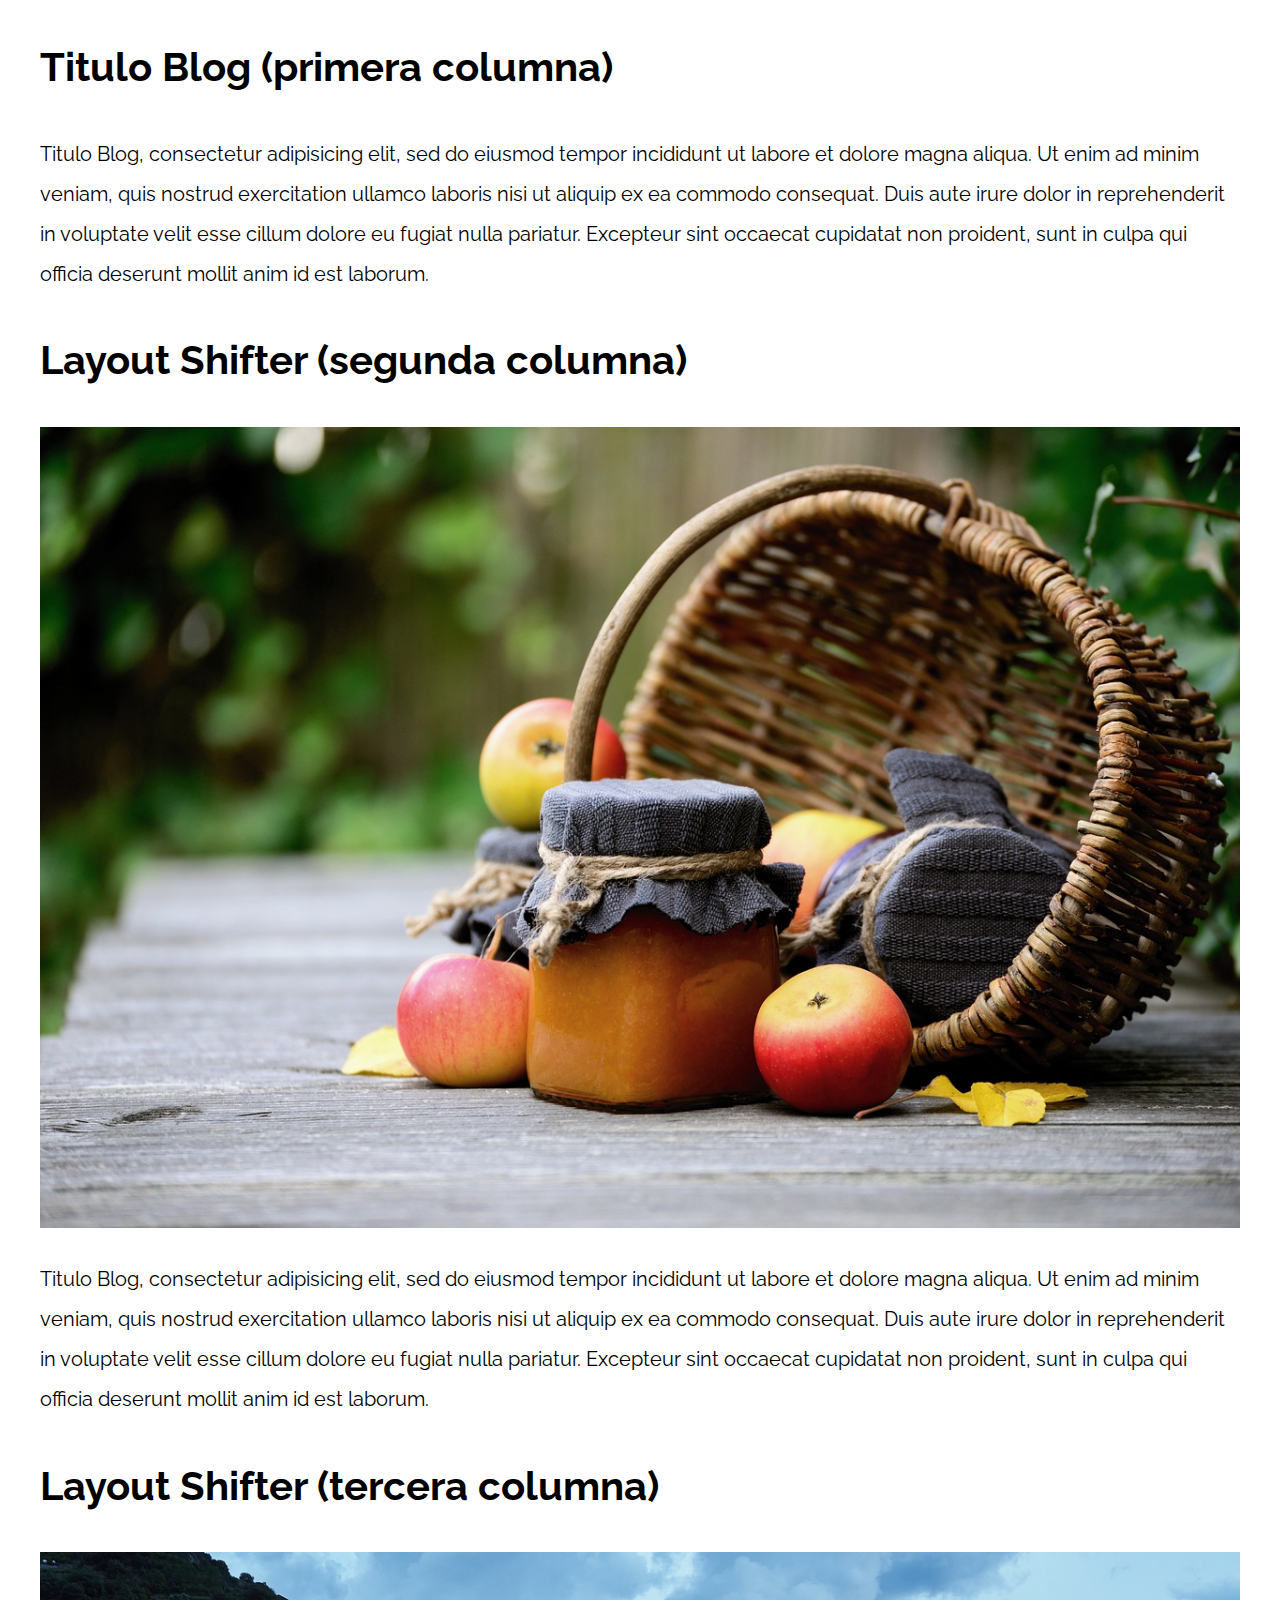
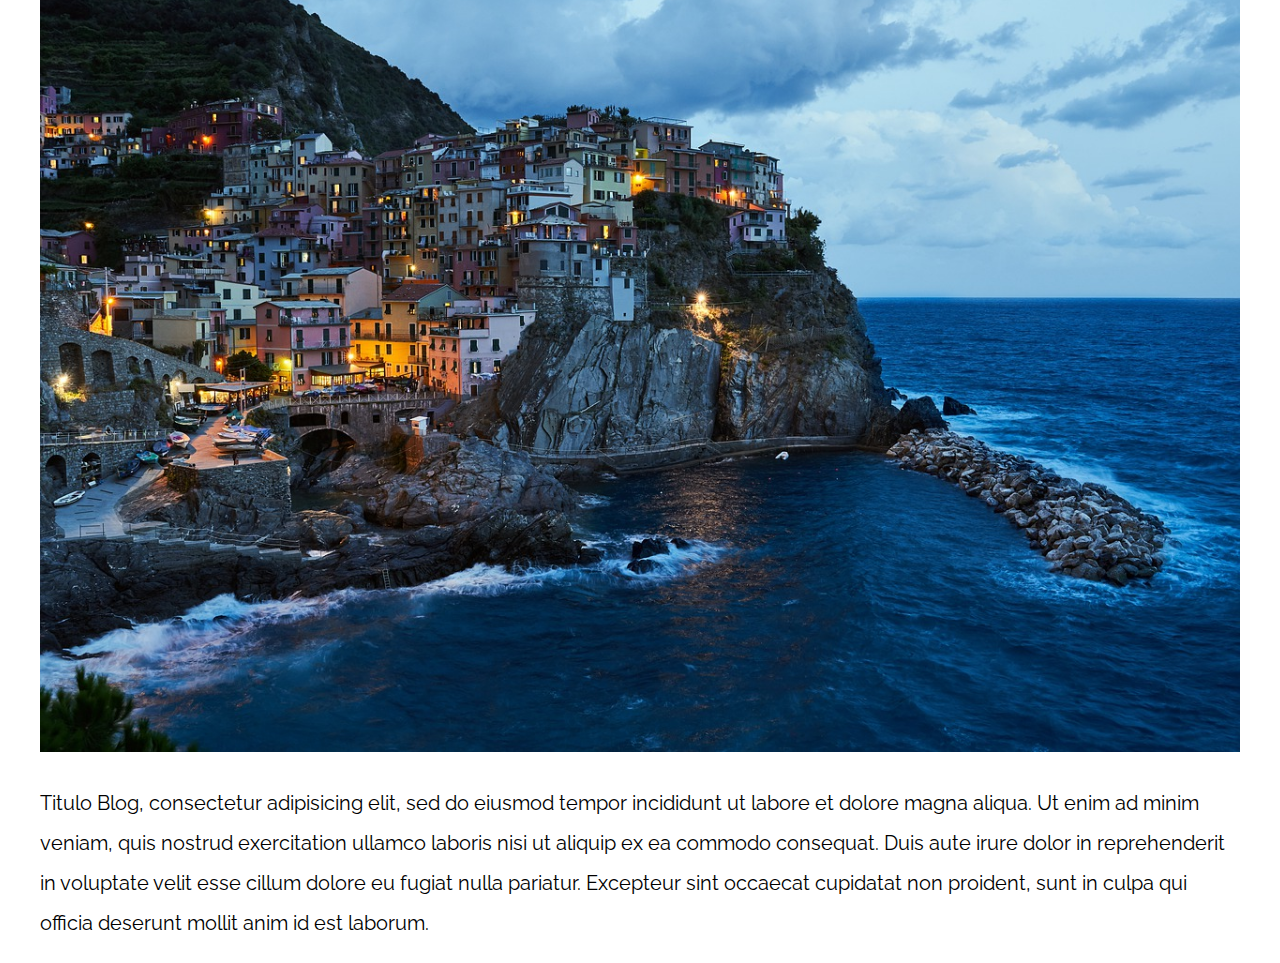
<file: 11-layout_shifter_css_grid/index.html>
<!DOCTYPE html>
<html>

<head>
    <meta charset="utf-8">
    <title>Patrones Responsive Web Design</title>
    <link rel="stylesheet" href="https://necolas.github.io/normalize.css/8.0.1/normalize.css">
    <link href="https://fonts.googleapis.com/css?family=Raleway:400,700,900" rel="stylesheet">
    <link rel="stylesheet" href="css/styles.css">
    <meta name="viewport" content="width=device-width, initial-scale=1">
</head>

<body>

    <div class="contenedor">
        <aside>
            <h1>Titulo Blog (primera columna)</h1>
            <p>
                Titulo Blog, consectetur adipisicing elit, sed do eiusmod tempor incididunt ut labore et dolore magna aliqua. Ut enim ad minim veniam, quis nostrud exercitation ullamco laboris nisi ut aliquip ex ea commodo consequat. Duis aute irure dolor in reprehenderit
                in voluptate velit esse cillum dolore eu fugiat nulla pariatur. Excepteur sint occaecat cupidatat non proident, sunt in culpa qui officia deserunt mollit anim id est laborum.
            </p>
        </aside>

        <main>
            <article class="entrada-blog">
                <h1>Layout Shifter (segunda columna)</h1>
                <img src="img/imagen1.jpg">
                <p>
                    Titulo Blog, consectetur adipisicing elit, sed do eiusmod tempor incididunt ut labore et dolore magna aliqua. Ut enim ad minim veniam, quis nostrud exercitation ullamco laboris nisi ut aliquip ex ea commodo consequat. Duis aute irure dolor in reprehenderit
                    in voluptate velit esse cillum dolore eu fugiat nulla pariatur. Excepteur sint occaecat cupidatat non proident, sunt in culpa qui officia deserunt mollit anim id est laborum.
                </p>
            </article>

            <article class="entrada-blog">
                <h1>Layout Shifter (tercera columna)</h1>
                <img src="img/imagen2.jpg">
                <p>
                    Titulo Blog, consectetur adipisicing elit, sed do eiusmod tempor incididunt ut labore et dolore magna aliqua. Ut enim ad minim veniam, quis nostrud exercitation ullamco laboris nisi ut aliquip ex ea commodo consequat. Duis aute irure dolor in reprehenderit
                    in voluptate velit esse cillum dolore eu fugiat nulla pariatur. Excepteur sint occaecat cupidatat non proident, sunt in culpa qui officia deserunt mollit anim id est laborum.
                </p>
            </article>
        </main>
    </div>

</body>

</html>
</file>
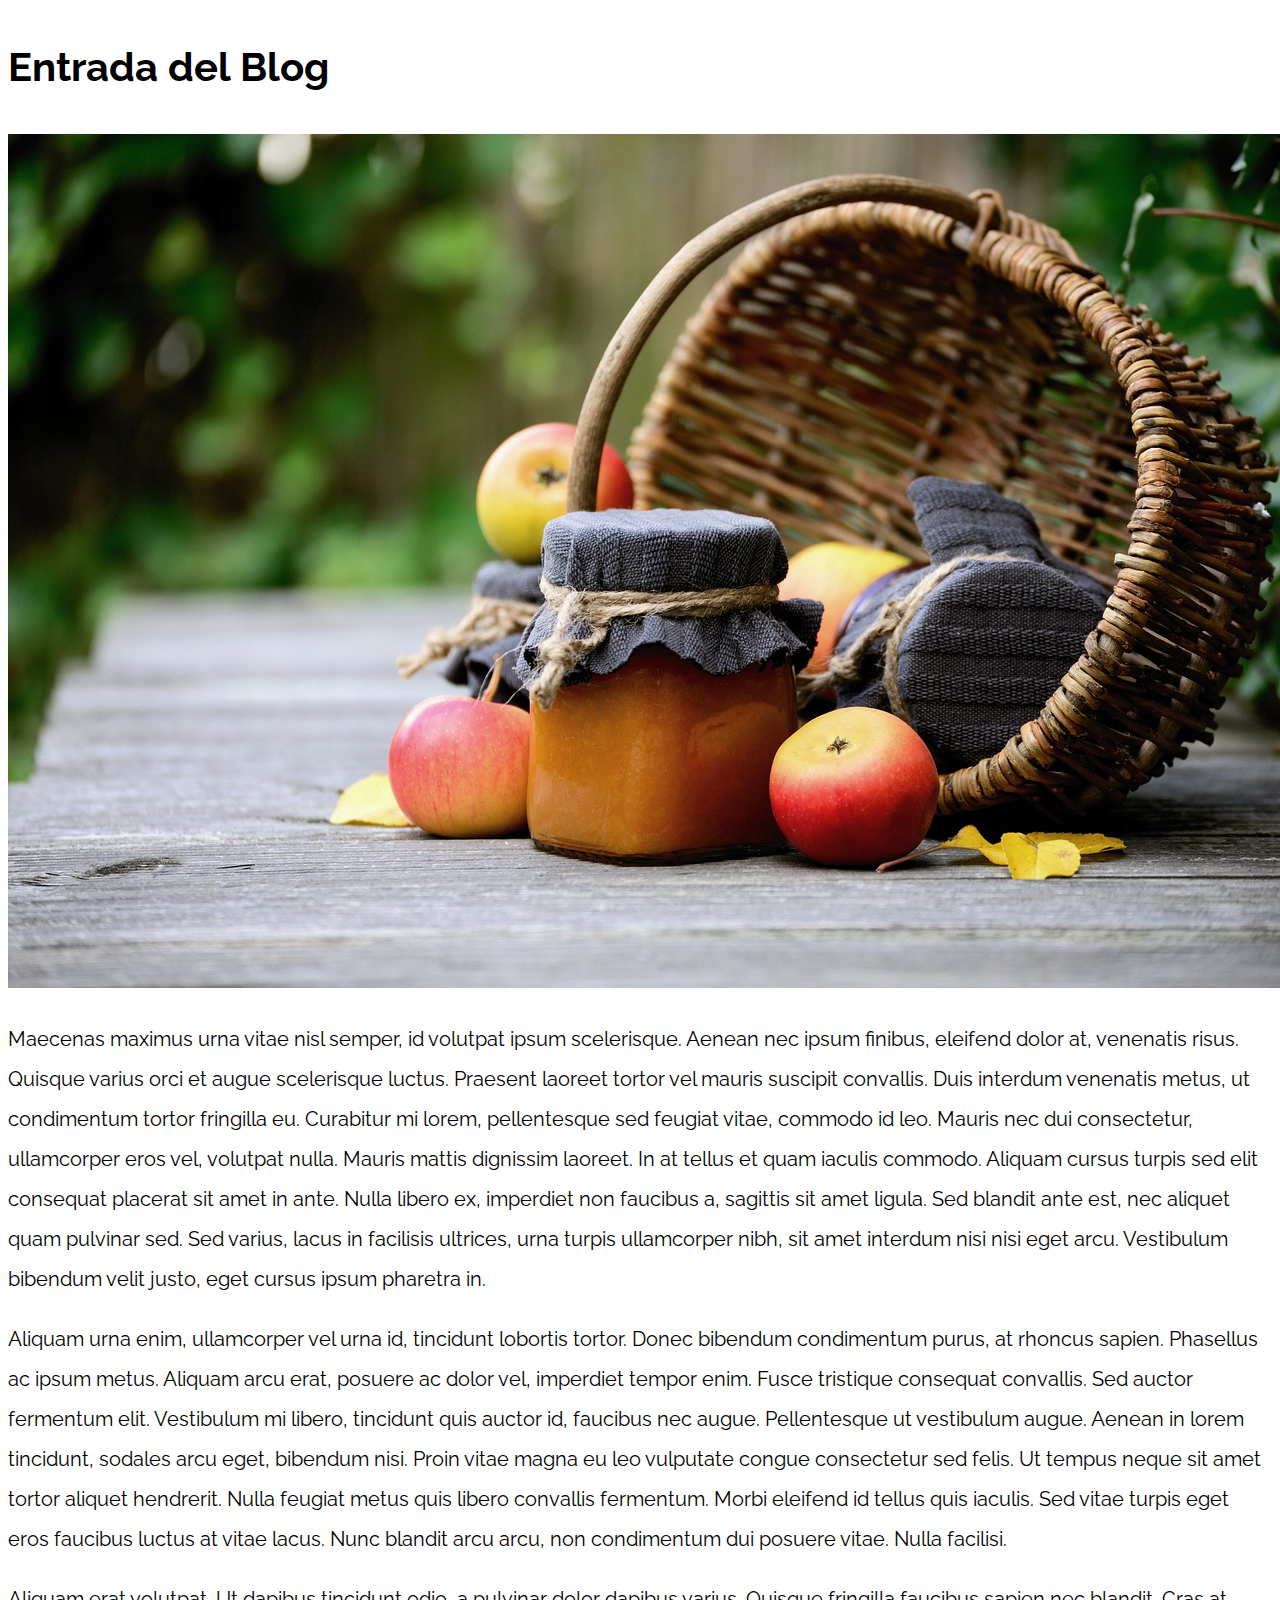
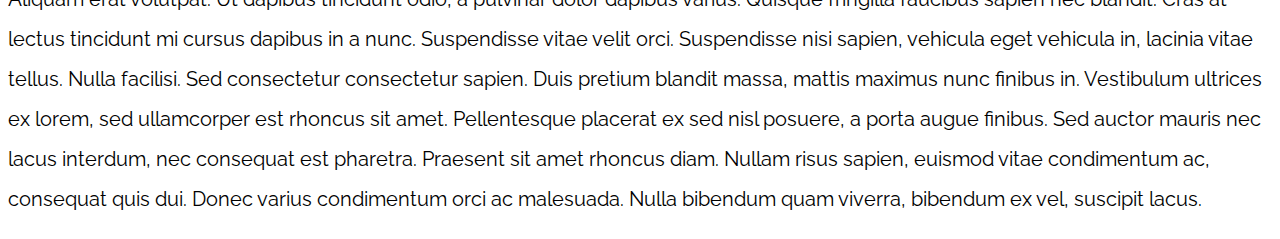
<file: 13-mostly_fluid/index.html>
<!DOCTYPE html>
<html>

<head>
    <meta charset="utf-8">
    <title>Patrones Responsive Web Design</title>
    <link rel="stylesheet" href="https://necolas.github.io/normalize.css/8.0.1/normalize.css">
    <link href="https://fonts.googleapis.com/css?family=Raleway:400,700,900" rel="stylesheet">
    <link rel="stylesheet" href="css/styles.css">
    <meta name="viewport" content="width=device-width, initial-scale=1">
</head>

<body>

    <div class="contenedor">
        <article class="entrada-blog">
            <h1>Entrada del Blog</h1>
            <img src="img/imagen1.jpg">

            <p>Maecenas maximus urna vitae nisl semper, id volutpat ipsum scelerisque. Aenean nec ipsum finibus, eleifend dolor at, venenatis risus. Quisque varius orci et augue scelerisque luctus. Praesent laoreet tortor vel mauris suscipit convallis. Duis
                interdum venenatis metus, ut condimentum tortor fringilla eu. Curabitur mi lorem, pellentesque sed feugiat vitae, commodo id leo. Mauris nec dui consectetur, ullamcorper eros vel, volutpat nulla. Mauris mattis dignissim laoreet. In at
                tellus et quam iaculis commodo. Aliquam cursus turpis sed elit consequat placerat sit amet in ante. Nulla libero ex, imperdiet non faucibus a, sagittis sit amet ligula. Sed blandit ante est, nec aliquet quam pulvinar sed. Sed varius, lacus
                in facilisis ultrices, urna turpis ullamcorper nibh, sit amet interdum nisi nisi eget arcu. Vestibulum bibendum velit justo, eget cursus ipsum pharetra in.</p>

            <p>Aliquam urna enim, ullamcorper vel urna id, tincidunt lobortis tortor. Donec bibendum condimentum purus, at rhoncus sapien. Phasellus ac ipsum metus. Aliquam arcu erat, posuere ac dolor vel, imperdiet tempor enim. Fusce tristique consequat
                convallis. Sed auctor fermentum elit. Vestibulum mi libero, tincidunt quis auctor id, faucibus nec augue. Pellentesque ut vestibulum augue. Aenean in lorem tincidunt, sodales arcu eget, bibendum nisi. Proin vitae magna eu leo vulputate
                congue consectetur sed felis. Ut tempus neque sit amet tortor aliquet hendrerit. Nulla feugiat metus quis libero convallis fermentum. Morbi eleifend id tellus quis iaculis. Sed vitae turpis eget eros faucibus luctus at vitae lacus. Nunc
                blandit arcu arcu, non condimentum dui posuere vitae. Nulla facilisi.</p>

            <p>Aliquam erat volutpat. Ut dapibus tincidunt odio, a pulvinar dolor dapibus varius. Quisque fringilla faucibus sapien nec blandit. Cras at lectus tincidunt mi cursus dapibus in a nunc. Suspendisse vitae velit orci. Suspendisse nisi sapien,
                vehicula eget vehicula in, lacinia vitae tellus. Nulla facilisi. Sed consectetur consectetur sapien. Duis pretium blandit massa, mattis maximus nunc finibus in. Vestibulum ultrices ex lorem, sed ullamcorper est rhoncus sit amet. Pellentesque
                placerat ex sed nisl posuere, a porta augue finibus. Sed auctor mauris nec lacus interdum, nec consequat est pharetra. Praesent sit amet rhoncus diam. Nullam risus sapien, euismod vitae condimentum ac, consequat quis dui. Donec varius
                condimentum orci ac malesuada. Nulla bibendum quam viverra, bibendum ex vel, suscipit lacus.</p>
        </article>

    </div>

</body>

</html>
</file>
<file: 01-2columnas_iguales_css_grid/css/styles.css>
html {
    box-sizing: border-box;
    font-size: 62.5%;
}

*,
*:before,
*:after {
    box-sizing: inherit;
}

body {
    font-family: 'Raleway', sans-serif;
    font-size: 1.6rem;
}

img {
    max-width: 100%;
}

h1 {
    font-size: 4rem;
}

.contenedor {
    max-width: 1200px;
    width: 95%;
    margin: 0 auto;
}

.entrada-blog a {
    display: inline-block;
    background-color: #2196F3;
    color: white;
    padding: 10px 20px;
    text-decoration: none;
    font-weight: bold;
    text-transform: uppercase;
}

/* CODIGO AQUI **/

@media(min-width: 768px) {
    .dos-columnas{
        display: grid;
        grid-template-columns: 50% 50%;
        column-gap: 2rem;
    }
}
</file>
<file: 02-2columnas_iguales_flexbox/css/styles.css>
html {
    box-sizing: border-box;
    font-size: 62.5%;
}

*,
*:before,
*:after {
    box-sizing: inherit;
}

body {
    font-family: 'Raleway', sans-serif;
    font-size: 1.6rem;
}

img {
    max-width: 100%;
}

h1 {
    font-size: 4rem;
}

.contenedor {
    max-width: 1200px;
    width: 95%;
    margin: 0 auto;
}

.entrada-blog a {
    display: inline-block;
    background-color: #2196F3;
    color: white;
    padding: 10px 20px;
    text-decoration: none;
    font-weight: bold;
    text-transform: uppercase;
}

/** CODIGO AQUI **/


@media (min-width: 768px) {
    .dos-columnas{
        display: flex;
        justify-content: space-between;
    }

    .entrada-blog{
        flex: 0 0 calc(50% - 1.6rem);
    }

}
</file>
<file: 03-3columnas_iguales_css_grid/css/styles.css>
html {
    box-sizing: border-box;
    font-size: 62.5%;
}

*,
*:before,
*:after {
    box-sizing: inherit;
}

body {
    font-family: 'Raleway', sans-serif;
    font-size: 1.6rem;
}

img {
    max-width: 100%;
}

h1 {
    font-size: 4rem;
}

.contenedor {
    max-width: 1200px;
    width: 95%;
    margin: 0 auto;
}

.entrada-blog a {
    display: inline-block;
    background-color: #2196F3;
    color: white;
    padding: 10px 20px;
    text-decoration: none;
    font-weight: bold;
    text-transform: uppercase;
}

/** CODIGO AQUI **/




@media (min-width: 768px) {

    .tres-columnas {
     display: grid;
     grid-template-columns: repeat(3, 1fr);
     column-gap: 2rem;
    }
}
</file>
<file: 04-3columnas_iguales_flexbox/css/styles.css>
html {
    box-sizing: border-box;
    font-size: 62.5%;
}

*,
*:before,
*:after {
    box-sizing: inherit;
}

body {
    font-family: 'Raleway', sans-serif;
    font-size: 1.6rem;
}

img {
    max-width: 100%;
}

h1 {
    font-size: 4rem;
}

.contenedor {
    max-width: 1200px;
    width: 95%;
    margin: 0 auto;
}

.entrada-blog a {
    display: inline-block;
    background-color: #2196F3;
    color: white;
    padding: 10px 20px;
    text-decoration: none;
    font-weight: bold;
    text-transform: uppercase;
}

/** CODIGO AQUI **/



@media (min-width: 768px) {

    .tres-columnas {
        display: flex;
        justify-content: space-between;
    }    

    .entrada-blog {
        flex: 0 0 calc(33.3% - 1rem);
    }


}
</file>
<file: 05-3columnas_css_grid/css/styles.css>
html {
    box-sizing: border-box;
    font-size: 62.5%;
}

*,
*:before,
*:after {
    box-sizing: inherit;
}

body {
    font-family: 'Raleway', sans-serif;
    font-size: 1.6rem;
    line-height: 2;
}

img {
    max-width: 100%;
}

h1 {
    font-size: 4rem;
}

h2 {
    font-size: 3.2rem;
}

.contenedor {
    max-width: 1200px;
    width: 95%;
    margin: 0 auto;
}

p {
    font-size: 2rem;
}

.entrada-blog a {
    display: inline-block;
    background-color: #2196F3;
    color: white;
    padding: 10px 20px;
    text-decoration: none;
    font-weight: bold;
    text-transform: uppercase;
}


/** CODIGO AQUI **/




@media (min-width: 768px) {

    .contenedor-grid {
        display: grid;
        grid-template-areas: "izquierda contenido derecha";
        grid-template-columns: 1fr 3fr 1fr;
        grid-auto-flow: column;
        column-gap: 2rem;
     }

     .contenedor-principal{
        grid-area: contenido;
     }

     .sidebar-1{
        grid-area: izquierda;
     }


}
</file>
<file: 06-3columnas_flexbox/css/styles.css>
html {
    box-sizing: border-box;
    font-size: 62.5%;
}

*,
*:before,
*:after {
    box-sizing: inherit;
}

body {
    font-family: 'Raleway', sans-serif;
    font-size: 1.6rem;
    line-height: 2;
}

img {
    max-width: 100%;
}

h1 {
    font-size: 4rem;
}

h2 {
    font-size: 3.2rem;
}

p {
    font-size: 2rem;
}

.contenedor {
    max-width: 1200px;
    width: 95%;
    margin: 0 auto;
}

.entrada-blog a {
    display: inline-block;
    background-color: #2196F3;
    color: white;
    padding: 10px 20px;
    text-decoration: none;
    font-weight: bold;
    text-transform: uppercase;
}

/** CODIGO AQUI **/

@media(min-width: 768px) {
    .contenedor-flex{
        display: flex;
        justify-content: space-between;
    }

    .contenido-principal{
        flex-basis: calc(60% - 1rem);
    }

    .sidebar {
        flex-basis: calc(20% - 1rem);
    }

    .sidebar-1 {
        order: -1;
    }
}
</file>
<file: 07-column_drop_css_grid/css/styles.css>
html {
    box-sizing: border-box;
    font-size: 62.5%;
}

*,
*:before,
*:after {
    box-sizing: inherit;
}

body {
    font-family: 'Raleway', sans-serif;
    font-size: 1.6rem;
    line-height: 2;
}

img {
    max-width: 100%;
}

h1 {
    font-size: 4rem;
}

h2 {
    font-size: 3.2rem;
}

p {
    font-size: 2rem;
}

.contenedor {
    max-width: 1200px;
    width: 95%;
    margin: 0 auto;
}

.entrada-blog a {
    display: inline-block;
    background-color: #2196F3;
    color: white;
    padding: 10px 20px;
    text-decoration: none;
    font-weight: bold;
    text-transform: uppercase;
}



/** CODIGO AQUI **/


@media(min-width: 480px) {

    .column-drop-css {
        display: grid;
        grid-template-columns: repeat(2, 1fr);
        gap: 2rem;
    }
    .segunda {
        grid-column: 1 / 3;
    }
}


@media(min-width: 768px) {

    .column-drop-css {
        grid-template-columns: repeat(3, 1fr);
    }    
}
</file>
<file: 08-column_drop_flexbox/css/styles.css>
html {
    box-sizing: border-box;
    font-size: 62.5%;
}

*,
*:before,
*:after {
    box-sizing: inherit;
}

body {
    font-family: 'Raleway', sans-serif;
    font-size: 1.6rem;
    line-height: 2;
}

img {
    max-width: 100%;
}

h1 {
    font-size: 4rem;
}

h2 {
    font-size: 3.2rem;
}

p {
    font-size: 2rem;
}

.contenedor {
    max-width: 1200px;
    width: 95%;
    margin: 0 auto;
}

.entrada-blog a {
    display: inline-block;
    background-color: #2196F3;
    color: white;
    padding: 10px 20px;
    text-decoration: none;
    font-weight: bold;
    text-transform: uppercase;
}

/** CODIGO AQUI **/
</file>
<file: 09-con_sidebar_css_grid/css/styles.css>
html {
    box-sizing: border-box;
    font-size: 62.5%;
}

*,
*:before,
*:after {
    box-sizing: inherit;
}

body {
    font-family: 'Raleway', sans-serif;
    font-size: 1.6rem;
    line-height: 2;
}

img {
    max-width: 100%;
}

h1 {
    font-size: 4rem;
}

h2 {
    font-size: 3.2rem;
}

p {
    font-size: 2rem;
}

.contenedor {
    max-width: 1200px;
    width: 95%;
    margin: 0 auto;
}

.entrada-blog a {
    display: inline-block;
    background-color: #2196F3;
    color: white;
    padding: 10px 20px;
    text-decoration: none;
    font-weight: bold;
    text-transform: uppercase;
}

/** CODIGO AQUI **/
</file>
<file: 11-layout_shifter_css_grid/css/styles.css>
html {
    box-sizing: border-box;
    font-size: 62.5%;
}

*,
*:before,
*:after {
    box-sizing: inherit;
}

body {
    font-family: 'Raleway', sans-serif;
    font-size: 1.6rem;
    line-height: 2;
}

img {
    max-width: 100%;
}

h1 {
    font-size: 4rem;
}

h2 {
    font-size: 3.2rem;
}

p {
    font-size: 2rem;
}

.contenedor {
    max-width: 1200px;
    width: 95%;
    margin: 0 auto;
}

.entrada-blog a {
    display: inline-block;
    background-color: #2196F3;
    color: white;
    padding: 10px 20px;
    text-decoration: none;
    font-weight: bold;
    text-transform: uppercase;
}


/** CODIGO AQUI **/
</file>
<file: 13-mostly_fluid/css/styles.css>
html {
    box-sizing: border-box;
    font-size: 62.5%;
}

*,
*:before,
*:after {
    box-sizing: inherit;
}

body {
    font-family: 'Raleway', sans-serif;
    font-size: 1.6rem;
    line-height: 2;
}
h1 {
    font-size: 4rem;
}

h2 {
    font-size: 3.2rem;
}

p {
    font-size: 2rem;
}

.entrada-blog a {
    display: inline-block;
    background-color: #2196F3;
    color: white;
    padding: 10px 20px;
    text-decoration: none;
    font-weight: bold;
    text-transform: uppercase;
}

/** CODIGO AQUI **/
</file>
